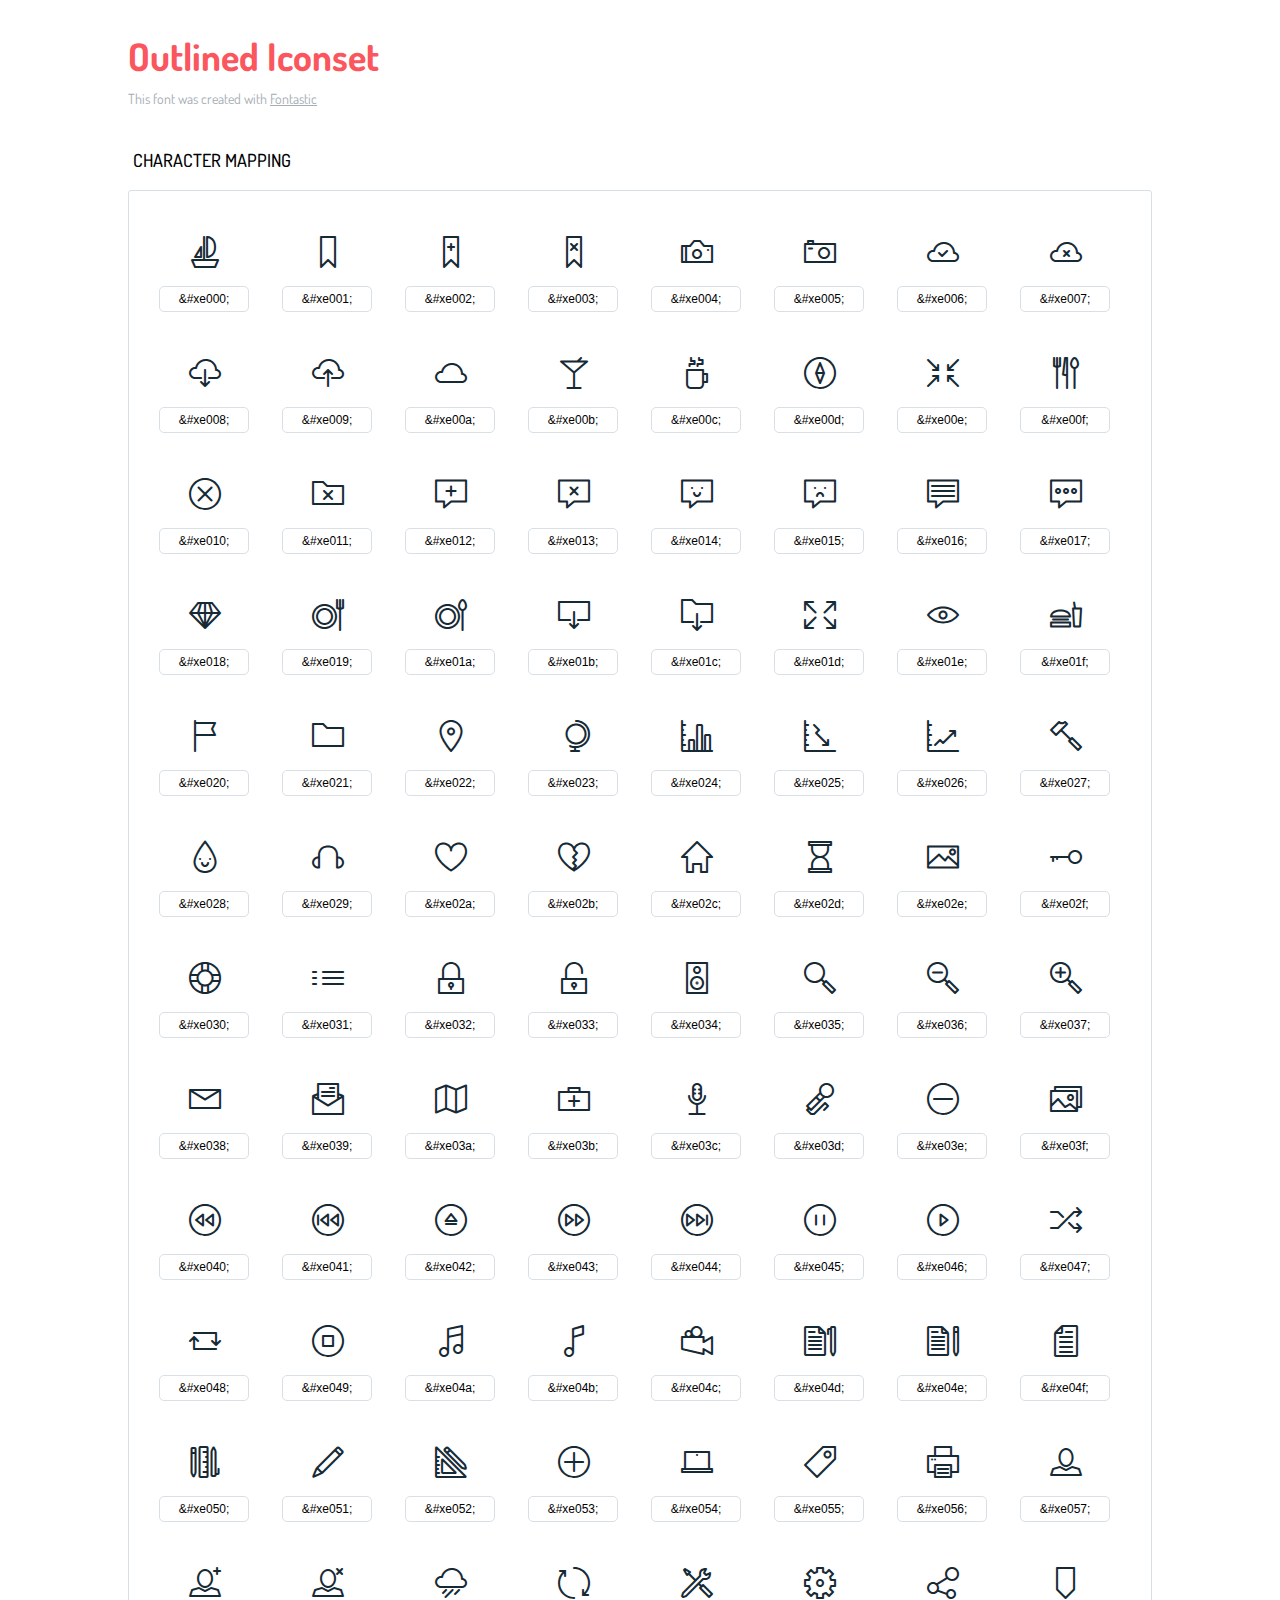
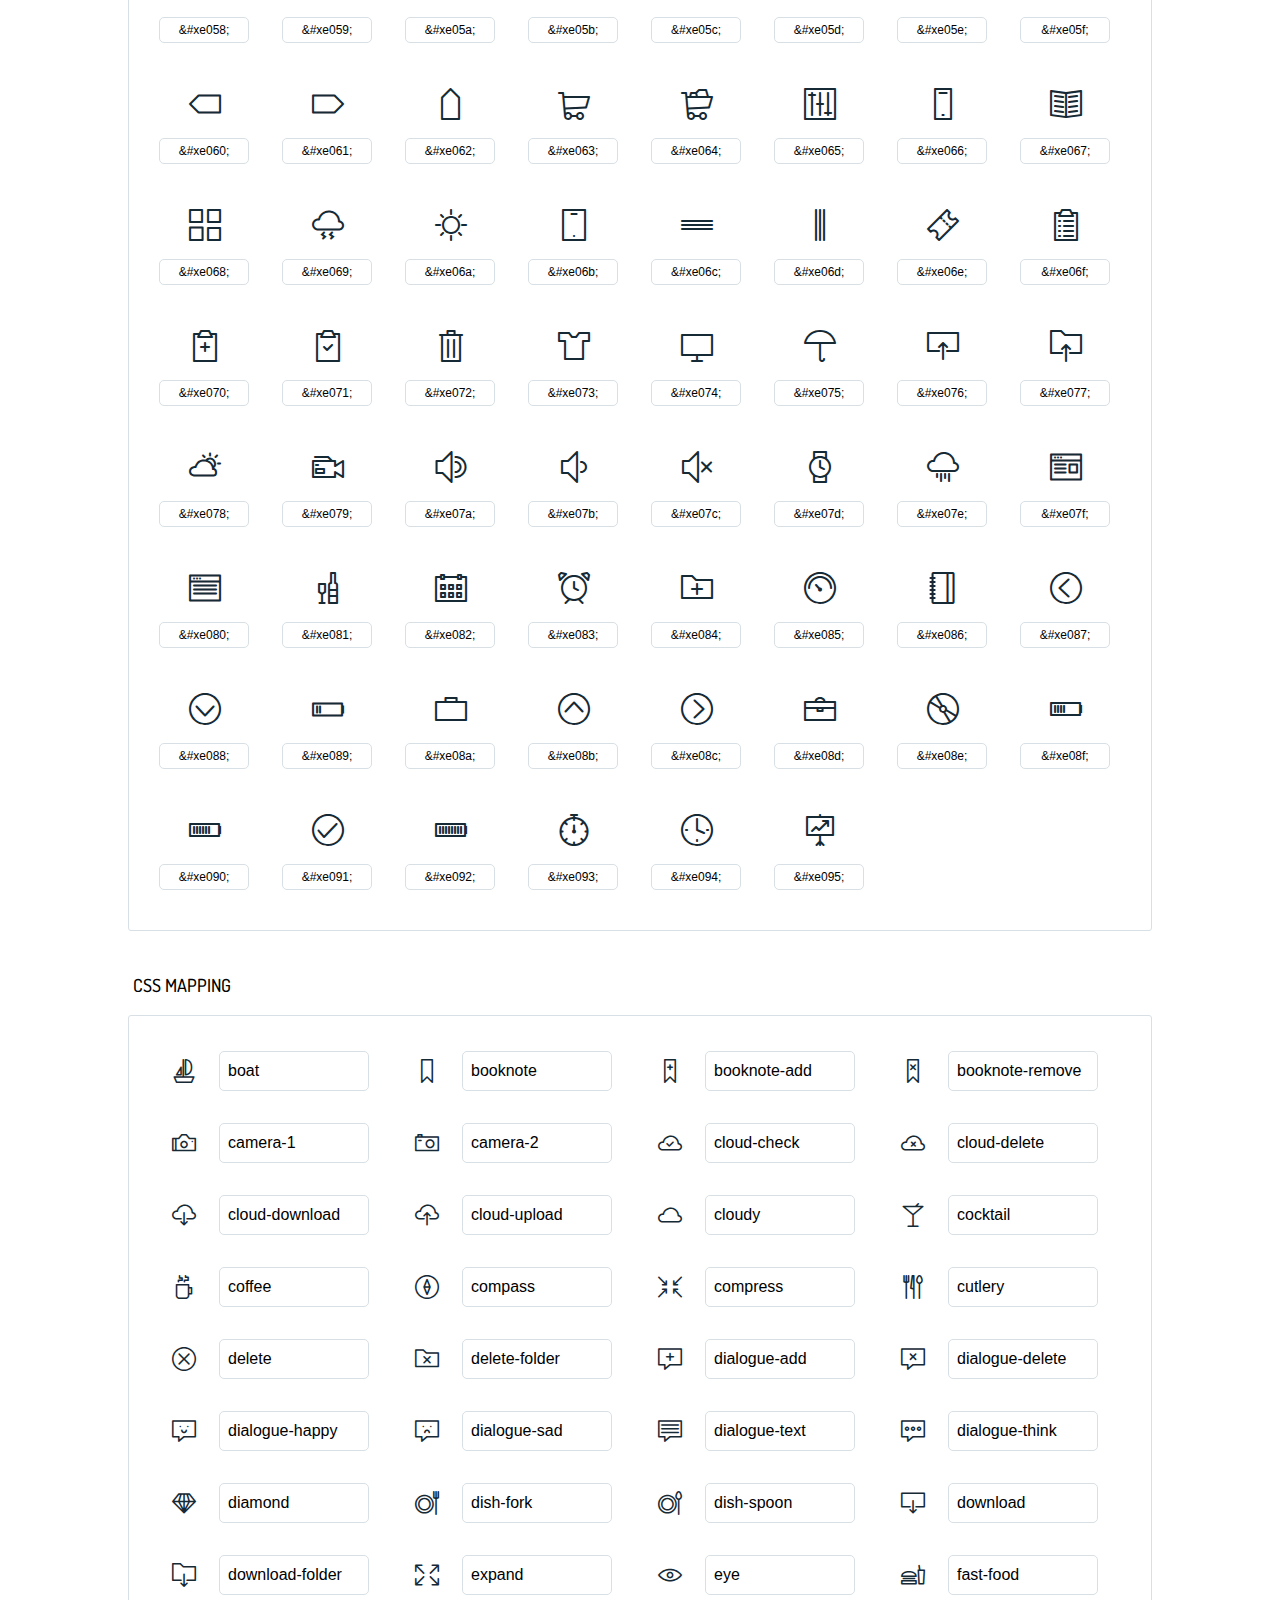
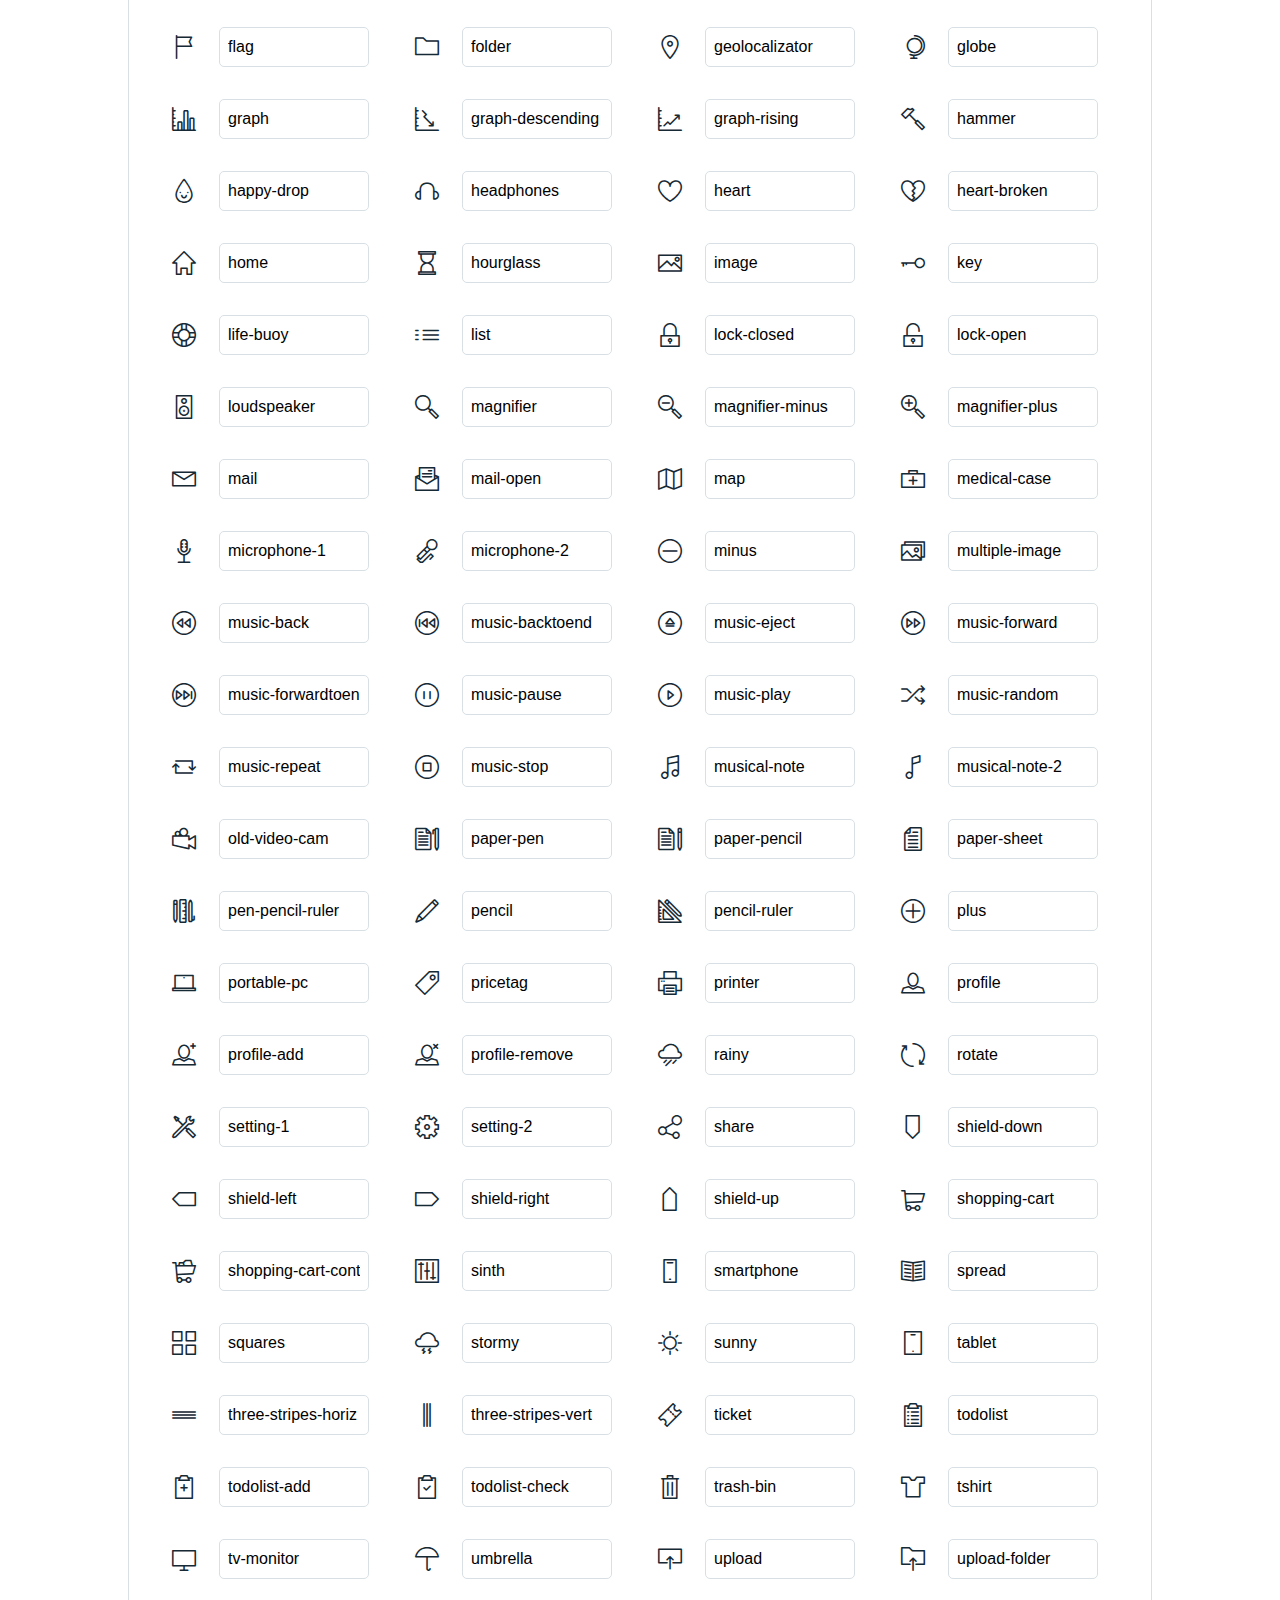
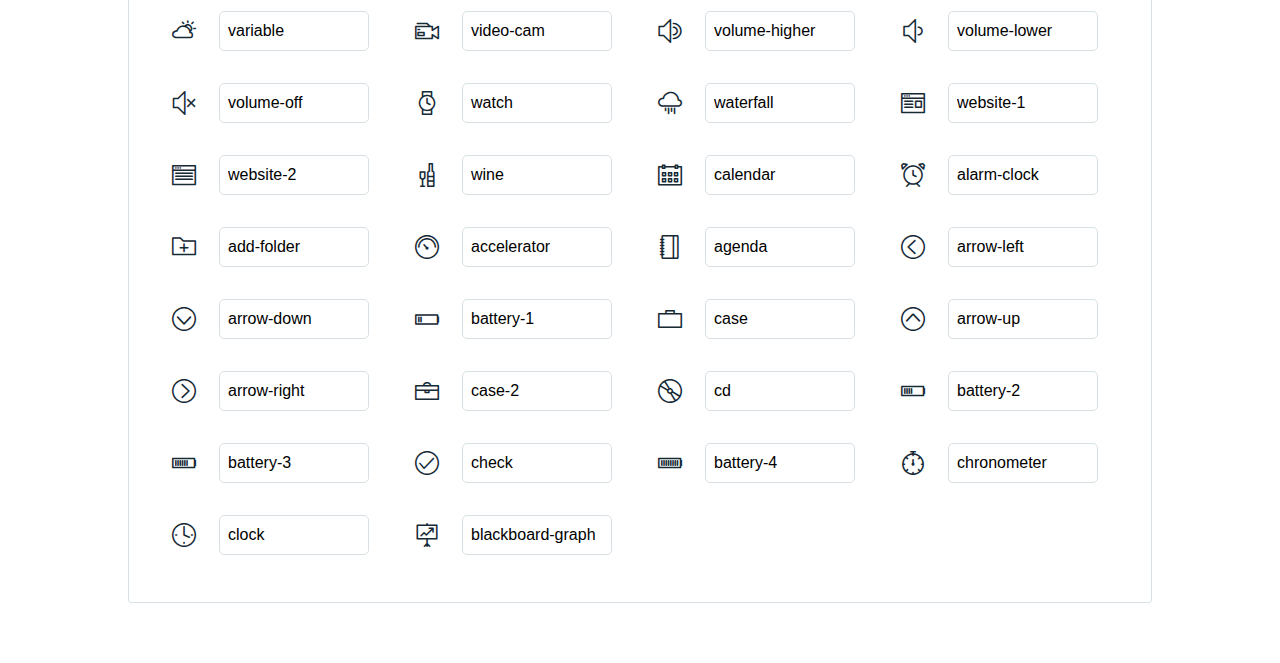
<file: fonts/outlined-icon-set/icons-reference.html>
<!DOCTYPE html>
<html lang="en">
  <head>
    <meta charset="utf-8">
    <meta http-equiv="X-UA-Compatible" content="IE=edge,chrome=1">
    <meta name="viewport" content="width=device-width,initial-scale=1">
    <title>Font Reference - Outlined Iconset </title>
    <link href="http://fonts.googleapis.com/css?family=Dosis:400,500,700" rel="stylesheet" type="text/css">
    <link rel="stylesheet" href="outlined.css">
    <style type="text/css">
      html,body,div,span,applet,object,iframe,h1,h2,h3,h4,h5,h6,p,blockquote,pre,a,abbr,acronym,address,big,cite,code,del,dfn,em,img,ins,kbd,q,s,samp,small,strike,strong,sub,sup,tt,var,dl,dt,dd,ol,ul,li,fieldset,form,label,legend,table,caption,tbody,tfoot,thead,tr,th,td{margin:0;padding:0;border:0;outline:0;font-weight:inherit;font-style:inherit;font-family:inherit;font-size:100%;vertical-align:baseline}
body{line-height:1;color:#000;background:#fff}
ol,ul{list-style:none}
table{border-collapse:separate;border-spacing:0;vertical-align:middle}
caption,th,td{text-align:left;font-weight:normal;vertical-align:middle}
a img{border:none}
*{-webkit-box-sizing:border-box;-moz-box-sizing:border-box;box-sizing:border-box}
body{font-family:'Dosis','Tahoma',sans-serif}
.container{margin:15px auto;width:80%}
h1{margin:40px 0 20px;font-weight:700;font-size:38px;line-height:32px;color:#fb565e}
h2{font-size:18px;padding:0 0 21px 5px;margin:45px 0 0 0;text-transform:uppercase;font-weight:500}
.small{font-size:14px;color:#a5adb4;}
.small a{color:#a5adb4;}
.small a:hover{color:#fb565e}
.glyphs.character-mapping{margin:0 0 20px 0;padding:20px 0 20px 30px;color:rgba(0,0,0,0.5);border:1px solid #d8e0e5;-webkit-border-radius:3px;border-radius:3px;}
.glyphs.character-mapping li{margin:0 30px 20px 0;display:inline-block;width:90px}
.glyphs.character-mapping .icon{margin:10px 0 10px 15px;padding:15px;position:relative;width:55px;height:55px;color:#162a36 !important;overflow:hidden;-webkit-border-radius:3px;border-radius:3px;font-size:32px;}
.glyphs.character-mapping .icon svg{fill:#000}
.glyphs.character-mapping input{margin:0;padding:5px 0;line-height:12px;font-size:12px;display:block;width:100%;border:1px solid #d8e0e5;-webkit-border-radius:5px;border-radius:5px;text-align:center;outline:0;}
.glyphs.character-mapping input:focus{border:1px solid #fbde4a;-webkit-box-shadow:inset 0 0 3px #fbde4a;box-shadow:inset 0 0 3px #fbde4a}
.glyphs.character-mapping input:hover{-webkit-box-shadow:inset 0 0 3px #fbde4a;box-shadow:inset 0 0 3px #fbde4a}
.glyphs.css-mapping{margin:0 0 60px 0;padding:30px 0 20px 30px;color:rgba(0,0,0,0.5);border:1px solid #d8e0e5;-webkit-border-radius:3px;border-radius:3px;}
.glyphs.css-mapping li{margin:0 30px 20px 0;padding:0;display:inline-block;overflow:hidden}
.glyphs.css-mapping .icon{margin:0;margin-right:10px;padding:13px;height:50px;width:50px;color:#162a36 !important;overflow:hidden;float:left;font-size:24px}
.glyphs.css-mapping input{margin:0;margin-top:5px;padding:8px;line-height:16px;font-size:16px;display:block;width:150px;height:40px;border:1px solid #d8e0e5;-webkit-border-radius:5px;border-radius:5px;background:#fff;outline:0;float:right;}
.glyphs.css-mapping input:focus{border:1px solid #fbde4a;-webkit-box-shadow:inset 0 0 3px #fbde4a;box-shadow:inset 0 0 3px #fbde4a}
.glyphs.css-mapping input:hover{-webkit-box-shadow:inset 0 0 3px #fbde4a;box-shadow:inset 0 0 3px #fbde4a}

      
    </style>
  </head>
  <body>
    <div class="container">
      <h1>Outlined Iconset</h1>
      <p class="small">This font was created with <a href="http://fontastic.me/">Fontastic</a></p>
      <h2>Character mapping</h2>
      <ul class="glyphs character-mapping">
        <li>
          <div data-icon="&#xe000;" class="icon"></div>
          <input type="text" readonly="readonly" value="&amp;#xe000;">
        </li>
        <li>
          <div data-icon="&#xe001;" class="icon"></div>
          <input type="text" readonly="readonly" value="&amp;#xe001;">
        </li>
        <li>
          <div data-icon="&#xe002;" class="icon"></div>
          <input type="text" readonly="readonly" value="&amp;#xe002;">
        </li>
        <li>
          <div data-icon="&#xe003;" class="icon"></div>
          <input type="text" readonly="readonly" value="&amp;#xe003;">
        </li>
        <li>
          <div data-icon="&#xe004;" class="icon"></div>
          <input type="text" readonly="readonly" value="&amp;#xe004;">
        </li>
        <li>
          <div data-icon="&#xe005;" class="icon"></div>
          <input type="text" readonly="readonly" value="&amp;#xe005;">
        </li>
        <li>
          <div data-icon="&#xe006;" class="icon"></div>
          <input type="text" readonly="readonly" value="&amp;#xe006;">
        </li>
        <li>
          <div data-icon="&#xe007;" class="icon"></div>
          <input type="text" readonly="readonly" value="&amp;#xe007;">
        </li>
        <li>
          <div data-icon="&#xe008;" class="icon"></div>
          <input type="text" readonly="readonly" value="&amp;#xe008;">
        </li>
        <li>
          <div data-icon="&#xe009;" class="icon"></div>
          <input type="text" readonly="readonly" value="&amp;#xe009;">
        </li>
        <li>
          <div data-icon="&#xe00a;" class="icon"></div>
          <input type="text" readonly="readonly" value="&amp;#xe00a;">
        </li>
        <li>
          <div data-icon="&#xe00b;" class="icon"></div>
          <input type="text" readonly="readonly" value="&amp;#xe00b;">
        </li>
        <li>
          <div data-icon="&#xe00c;" class="icon"></div>
          <input type="text" readonly="readonly" value="&amp;#xe00c;">
        </li>
        <li>
          <div data-icon="&#xe00d;" class="icon"></div>
          <input type="text" readonly="readonly" value="&amp;#xe00d;">
        </li>
        <li>
          <div data-icon="&#xe00e;" class="icon"></div>
          <input type="text" readonly="readonly" value="&amp;#xe00e;">
        </li>
        <li>
          <div data-icon="&#xe00f;" class="icon"></div>
          <input type="text" readonly="readonly" value="&amp;#xe00f;">
        </li>
        <li>
          <div data-icon="&#xe010;" class="icon"></div>
          <input type="text" readonly="readonly" value="&amp;#xe010;">
        </li>
        <li>
          <div data-icon="&#xe011;" class="icon"></div>
          <input type="text" readonly="readonly" value="&amp;#xe011;">
        </li>
        <li>
          <div data-icon="&#xe012;" class="icon"></div>
          <input type="text" readonly="readonly" value="&amp;#xe012;">
        </li>
        <li>
          <div data-icon="&#xe013;" class="icon"></div>
          <input type="text" readonly="readonly" value="&amp;#xe013;">
        </li>
        <li>
          <div data-icon="&#xe014;" class="icon"></div>
          <input type="text" readonly="readonly" value="&amp;#xe014;">
        </li>
        <li>
          <div data-icon="&#xe015;" class="icon"></div>
          <input type="text" readonly="readonly" value="&amp;#xe015;">
        </li>
        <li>
          <div data-icon="&#xe016;" class="icon"></div>
          <input type="text" readonly="readonly" value="&amp;#xe016;">
        </li>
        <li>
          <div data-icon="&#xe017;" class="icon"></div>
          <input type="text" readonly="readonly" value="&amp;#xe017;">
        </li>
        <li>
          <div data-icon="&#xe018;" class="icon"></div>
          <input type="text" readonly="readonly" value="&amp;#xe018;">
        </li>
        <li>
          <div data-icon="&#xe019;" class="icon"></div>
          <input type="text" readonly="readonly" value="&amp;#xe019;">
        </li>
        <li>
          <div data-icon="&#xe01a;" class="icon"></div>
          <input type="text" readonly="readonly" value="&amp;#xe01a;">
        </li>
        <li>
          <div data-icon="&#xe01b;" class="icon"></div>
          <input type="text" readonly="readonly" value="&amp;#xe01b;">
        </li>
        <li>
          <div data-icon="&#xe01c;" class="icon"></div>
          <input type="text" readonly="readonly" value="&amp;#xe01c;">
        </li>
        <li>
          <div data-icon="&#xe01d;" class="icon"></div>
          <input type="text" readonly="readonly" value="&amp;#xe01d;">
        </li>
        <li>
          <div data-icon="&#xe01e;" class="icon"></div>
          <input type="text" readonly="readonly" value="&amp;#xe01e;">
        </li>
        <li>
          <div data-icon="&#xe01f;" class="icon"></div>
          <input type="text" readonly="readonly" value="&amp;#xe01f;">
        </li>
        <li>
          <div data-icon="&#xe020;" class="icon"></div>
          <input type="text" readonly="readonly" value="&amp;#xe020;">
        </li>
        <li>
          <div data-icon="&#xe021;" class="icon"></div>
          <input type="text" readonly="readonly" value="&amp;#xe021;">
        </li>
        <li>
          <div data-icon="&#xe022;" class="icon"></div>
          <input type="text" readonly="readonly" value="&amp;#xe022;">
        </li>
        <li>
          <div data-icon="&#xe023;" class="icon"></div>
          <input type="text" readonly="readonly" value="&amp;#xe023;">
        </li>
        <li>
          <div data-icon="&#xe024;" class="icon"></div>
          <input type="text" readonly="readonly" value="&amp;#xe024;">
        </li>
        <li>
          <div data-icon="&#xe025;" class="icon"></div>
          <input type="text" readonly="readonly" value="&amp;#xe025;">
        </li>
        <li>
          <div data-icon="&#xe026;" class="icon"></div>
          <input type="text" readonly="readonly" value="&amp;#xe026;">
        </li>
        <li>
          <div data-icon="&#xe027;" class="icon"></div>
          <input type="text" readonly="readonly" value="&amp;#xe027;">
        </li>
        <li>
          <div data-icon="&#xe028;" class="icon"></div>
          <input type="text" readonly="readonly" value="&amp;#xe028;">
        </li>
        <li>
          <div data-icon="&#xe029;" class="icon"></div>
          <input type="text" readonly="readonly" value="&amp;#xe029;">
        </li>
        <li>
          <div data-icon="&#xe02a;" class="icon"></div>
          <input type="text" readonly="readonly" value="&amp;#xe02a;">
        </li>
        <li>
          <div data-icon="&#xe02b;" class="icon"></div>
          <input type="text" readonly="readonly" value="&amp;#xe02b;">
        </li>
        <li>
          <div data-icon="&#xe02c;" class="icon"></div>
          <input type="text" readonly="readonly" value="&amp;#xe02c;">
        </li>
        <li>
          <div data-icon="&#xe02d;" class="icon"></div>
          <input type="text" readonly="readonly" value="&amp;#xe02d;">
        </li>
        <li>
          <div data-icon="&#xe02e;" class="icon"></div>
          <input type="text" readonly="readonly" value="&amp;#xe02e;">
        </li>
        <li>
          <div data-icon="&#xe02f;" class="icon"></div>
          <input type="text" readonly="readonly" value="&amp;#xe02f;">
        </li>
        <li>
          <div data-icon="&#xe030;" class="icon"></div>
          <input type="text" readonly="readonly" value="&amp;#xe030;">
        </li>
        <li>
          <div data-icon="&#xe031;" class="icon"></div>
          <input type="text" readonly="readonly" value="&amp;#xe031;">
        </li>
        <li>
          <div data-icon="&#xe032;" class="icon"></div>
          <input type="text" readonly="readonly" value="&amp;#xe032;">
        </li>
        <li>
          <div data-icon="&#xe033;" class="icon"></div>
          <input type="text" readonly="readonly" value="&amp;#xe033;">
        </li>
        <li>
          <div data-icon="&#xe034;" class="icon"></div>
          <input type="text" readonly="readonly" value="&amp;#xe034;">
        </li>
        <li>
          <div data-icon="&#xe035;" class="icon"></div>
          <input type="text" readonly="readonly" value="&amp;#xe035;">
        </li>
        <li>
          <div data-icon="&#xe036;" class="icon"></div>
          <input type="text" readonly="readonly" value="&amp;#xe036;">
        </li>
        <li>
          <div data-icon="&#xe037;" class="icon"></div>
          <input type="text" readonly="readonly" value="&amp;#xe037;">
        </li>
        <li>
          <div data-icon="&#xe038;" class="icon"></div>
          <input type="text" readonly="readonly" value="&amp;#xe038;">
        </li>
        <li>
          <div data-icon="&#xe039;" class="icon"></div>
          <input type="text" readonly="readonly" value="&amp;#xe039;">
        </li>
        <li>
          <div data-icon="&#xe03a;" class="icon"></div>
          <input type="text" readonly="readonly" value="&amp;#xe03a;">
        </li>
        <li>
          <div data-icon="&#xe03b;" class="icon"></div>
          <input type="text" readonly="readonly" value="&amp;#xe03b;">
        </li>
        <li>
          <div data-icon="&#xe03c;" class="icon"></div>
          <input type="text" readonly="readonly" value="&amp;#xe03c;">
        </li>
        <li>
          <div data-icon="&#xe03d;" class="icon"></div>
          <input type="text" readonly="readonly" value="&amp;#xe03d;">
        </li>
        <li>
          <div data-icon="&#xe03e;" class="icon"></div>
          <input type="text" readonly="readonly" value="&amp;#xe03e;">
        </li>
        <li>
          <div data-icon="&#xe03f;" class="icon"></div>
          <input type="text" readonly="readonly" value="&amp;#xe03f;">
        </li>
        <li>
          <div data-icon="&#xe040;" class="icon"></div>
          <input type="text" readonly="readonly" value="&amp;#xe040;">
        </li>
        <li>
          <div data-icon="&#xe041;" class="icon"></div>
          <input type="text" readonly="readonly" value="&amp;#xe041;">
        </li>
        <li>
          <div data-icon="&#xe042;" class="icon"></div>
          <input type="text" readonly="readonly" value="&amp;#xe042;">
        </li>
        <li>
          <div data-icon="&#xe043;" class="icon"></div>
          <input type="text" readonly="readonly" value="&amp;#xe043;">
        </li>
        <li>
          <div data-icon="&#xe044;" class="icon"></div>
          <input type="text" readonly="readonly" value="&amp;#xe044;">
        </li>
        <li>
          <div data-icon="&#xe045;" class="icon"></div>
          <input type="text" readonly="readonly" value="&amp;#xe045;">
        </li>
        <li>
          <div data-icon="&#xe046;" class="icon"></div>
          <input type="text" readonly="readonly" value="&amp;#xe046;">
        </li>
        <li>
          <div data-icon="&#xe047;" class="icon"></div>
          <input type="text" readonly="readonly" value="&amp;#xe047;">
        </li>
        <li>
          <div data-icon="&#xe048;" class="icon"></div>
          <input type="text" readonly="readonly" value="&amp;#xe048;">
        </li>
        <li>
          <div data-icon="&#xe049;" class="icon"></div>
          <input type="text" readonly="readonly" value="&amp;#xe049;">
        </li>
        <li>
          <div data-icon="&#xe04a;" class="icon"></div>
          <input type="text" readonly="readonly" value="&amp;#xe04a;">
        </li>
        <li>
          <div data-icon="&#xe04b;" class="icon"></div>
          <input type="text" readonly="readonly" value="&amp;#xe04b;">
        </li>
        <li>
          <div data-icon="&#xe04c;" class="icon"></div>
          <input type="text" readonly="readonly" value="&amp;#xe04c;">
        </li>
        <li>
          <div data-icon="&#xe04d;" class="icon"></div>
          <input type="text" readonly="readonly" value="&amp;#xe04d;">
        </li>
        <li>
          <div data-icon="&#xe04e;" class="icon"></div>
          <input type="text" readonly="readonly" value="&amp;#xe04e;">
        </li>
        <li>
          <div data-icon="&#xe04f;" class="icon"></div>
          <input type="text" readonly="readonly" value="&amp;#xe04f;">
        </li>
        <li>
          <div data-icon="&#xe050;" class="icon"></div>
          <input type="text" readonly="readonly" value="&amp;#xe050;">
        </li>
        <li>
          <div data-icon="&#xe051;" class="icon"></div>
          <input type="text" readonly="readonly" value="&amp;#xe051;">
        </li>
        <li>
          <div data-icon="&#xe052;" class="icon"></div>
          <input type="text" readonly="readonly" value="&amp;#xe052;">
        </li>
        <li>
          <div data-icon="&#xe053;" class="icon"></div>
          <input type="text" readonly="readonly" value="&amp;#xe053;">
        </li>
        <li>
          <div data-icon="&#xe054;" class="icon"></div>
          <input type="text" readonly="readonly" value="&amp;#xe054;">
        </li>
        <li>
          <div data-icon="&#xe055;" class="icon"></div>
          <input type="text" readonly="readonly" value="&amp;#xe055;">
        </li>
        <li>
          <div data-icon="&#xe056;" class="icon"></div>
          <input type="text" readonly="readonly" value="&amp;#xe056;">
        </li>
        <li>
          <div data-icon="&#xe057;" class="icon"></div>
          <input type="text" readonly="readonly" value="&amp;#xe057;">
        </li>
        <li>
          <div data-icon="&#xe058;" class="icon"></div>
          <input type="text" readonly="readonly" value="&amp;#xe058;">
        </li>
        <li>
          <div data-icon="&#xe059;" class="icon"></div>
          <input type="text" readonly="readonly" value="&amp;#xe059;">
        </li>
        <li>
          <div data-icon="&#xe05a;" class="icon"></div>
          <input type="text" readonly="readonly" value="&amp;#xe05a;">
        </li>
        <li>
          <div data-icon="&#xe05b;" class="icon"></div>
          <input type="text" readonly="readonly" value="&amp;#xe05b;">
        </li>
        <li>
          <div data-icon="&#xe05c;" class="icon"></div>
          <input type="text" readonly="readonly" value="&amp;#xe05c;">
        </li>
        <li>
          <div data-icon="&#xe05d;" class="icon"></div>
          <input type="text" readonly="readonly" value="&amp;#xe05d;">
        </li>
        <li>
          <div data-icon="&#xe05e;" class="icon"></div>
          <input type="text" readonly="readonly" value="&amp;#xe05e;">
        </li>
        <li>
          <div data-icon="&#xe05f;" class="icon"></div>
          <input type="text" readonly="readonly" value="&amp;#xe05f;">
        </li>
        <li>
          <div data-icon="&#xe060;" class="icon"></div>
          <input type="text" readonly="readonly" value="&amp;#xe060;">
        </li>
        <li>
          <div data-icon="&#xe061;" class="icon"></div>
          <input type="text" readonly="readonly" value="&amp;#xe061;">
        </li>
        <li>
          <div data-icon="&#xe062;" class="icon"></div>
          <input type="text" readonly="readonly" value="&amp;#xe062;">
        </li>
        <li>
          <div data-icon="&#xe063;" class="icon"></div>
          <input type="text" readonly="readonly" value="&amp;#xe063;">
        </li>
        <li>
          <div data-icon="&#xe064;" class="icon"></div>
          <input type="text" readonly="readonly" value="&amp;#xe064;">
        </li>
        <li>
          <div data-icon="&#xe065;" class="icon"></div>
          <input type="text" readonly="readonly" value="&amp;#xe065;">
        </li>
        <li>
          <div data-icon="&#xe066;" class="icon"></div>
          <input type="text" readonly="readonly" value="&amp;#xe066;">
        </li>
        <li>
          <div data-icon="&#xe067;" class="icon"></div>
          <input type="text" readonly="readonly" value="&amp;#xe067;">
        </li>
        <li>
          <div data-icon="&#xe068;" class="icon"></div>
          <input type="text" readonly="readonly" value="&amp;#xe068;">
        </li>
        <li>
          <div data-icon="&#xe069;" class="icon"></div>
          <input type="text" readonly="readonly" value="&amp;#xe069;">
        </li>
        <li>
          <div data-icon="&#xe06a;" class="icon"></div>
          <input type="text" readonly="readonly" value="&amp;#xe06a;">
        </li>
        <li>
          <div data-icon="&#xe06b;" class="icon"></div>
          <input type="text" readonly="readonly" value="&amp;#xe06b;">
        </li>
        <li>
          <div data-icon="&#xe06c;" class="icon"></div>
          <input type="text" readonly="readonly" value="&amp;#xe06c;">
        </li>
        <li>
          <div data-icon="&#xe06d;" class="icon"></div>
          <input type="text" readonly="readonly" value="&amp;#xe06d;">
        </li>
        <li>
          <div data-icon="&#xe06e;" class="icon"></div>
          <input type="text" readonly="readonly" value="&amp;#xe06e;">
        </li>
        <li>
          <div data-icon="&#xe06f;" class="icon"></div>
          <input type="text" readonly="readonly" value="&amp;#xe06f;">
        </li>
        <li>
          <div data-icon="&#xe070;" class="icon"></div>
          <input type="text" readonly="readonly" value="&amp;#xe070;">
        </li>
        <li>
          <div data-icon="&#xe071;" class="icon"></div>
          <input type="text" readonly="readonly" value="&amp;#xe071;">
        </li>
        <li>
          <div data-icon="&#xe072;" class="icon"></div>
          <input type="text" readonly="readonly" value="&amp;#xe072;">
        </li>
        <li>
          <div data-icon="&#xe073;" class="icon"></div>
          <input type="text" readonly="readonly" value="&amp;#xe073;">
        </li>
        <li>
          <div data-icon="&#xe074;" class="icon"></div>
          <input type="text" readonly="readonly" value="&amp;#xe074;">
        </li>
        <li>
          <div data-icon="&#xe075;" class="icon"></div>
          <input type="text" readonly="readonly" value="&amp;#xe075;">
        </li>
        <li>
          <div data-icon="&#xe076;" class="icon"></div>
          <input type="text" readonly="readonly" value="&amp;#xe076;">
        </li>
        <li>
          <div data-icon="&#xe077;" class="icon"></div>
          <input type="text" readonly="readonly" value="&amp;#xe077;">
        </li>
        <li>
          <div data-icon="&#xe078;" class="icon"></div>
          <input type="text" readonly="readonly" value="&amp;#xe078;">
        </li>
        <li>
          <div data-icon="&#xe079;" class="icon"></div>
          <input type="text" readonly="readonly" value="&amp;#xe079;">
        </li>
        <li>
          <div data-icon="&#xe07a;" class="icon"></div>
          <input type="text" readonly="readonly" value="&amp;#xe07a;">
        </li>
        <li>
          <div data-icon="&#xe07b;" class="icon"></div>
          <input type="text" readonly="readonly" value="&amp;#xe07b;">
        </li>
        <li>
          <div data-icon="&#xe07c;" class="icon"></div>
          <input type="text" readonly="readonly" value="&amp;#xe07c;">
        </li>
        <li>
          <div data-icon="&#xe07d;" class="icon"></div>
          <input type="text" readonly="readonly" value="&amp;#xe07d;">
        </li>
        <li>
          <div data-icon="&#xe07e;" class="icon"></div>
          <input type="text" readonly="readonly" value="&amp;#xe07e;">
        </li>
        <li>
          <div data-icon="&#xe07f;" class="icon"></div>
          <input type="text" readonly="readonly" value="&amp;#xe07f;">
        </li>
        <li>
          <div data-icon="&#xe080;" class="icon"></div>
          <input type="text" readonly="readonly" value="&amp;#xe080;">
        </li>
        <li>
          <div data-icon="&#xe081;" class="icon"></div>
          <input type="text" readonly="readonly" value="&amp;#xe081;">
        </li>
        <li>
          <div data-icon="&#xe082;" class="icon"></div>
          <input type="text" readonly="readonly" value="&amp;#xe082;">
        </li>
        <li>
          <div data-icon="&#xe083;" class="icon"></div>
          <input type="text" readonly="readonly" value="&amp;#xe083;">
        </li>
        <li>
          <div data-icon="&#xe084;" class="icon"></div>
          <input type="text" readonly="readonly" value="&amp;#xe084;">
        </li>
        <li>
          <div data-icon="&#xe085;" class="icon"></div>
          <input type="text" readonly="readonly" value="&amp;#xe085;">
        </li>
        <li>
          <div data-icon="&#xe086;" class="icon"></div>
          <input type="text" readonly="readonly" value="&amp;#xe086;">
        </li>
        <li>
          <div data-icon="&#xe087;" class="icon"></div>
          <input type="text" readonly="readonly" value="&amp;#xe087;">
        </li>
        <li>
          <div data-icon="&#xe088;" class="icon"></div>
          <input type="text" readonly="readonly" value="&amp;#xe088;">
        </li>
        <li>
          <div data-icon="&#xe089;" class="icon"></div>
          <input type="text" readonly="readonly" value="&amp;#xe089;">
        </li>
        <li>
          <div data-icon="&#xe08a;" class="icon"></div>
          <input type="text" readonly="readonly" value="&amp;#xe08a;">
        </li>
        <li>
          <div data-icon="&#xe08b;" class="icon"></div>
          <input type="text" readonly="readonly" value="&amp;#xe08b;">
        </li>
        <li>
          <div data-icon="&#xe08c;" class="icon"></div>
          <input type="text" readonly="readonly" value="&amp;#xe08c;">
        </li>
        <li>
          <div data-icon="&#xe08d;" class="icon"></div>
          <input type="text" readonly="readonly" value="&amp;#xe08d;">
        </li>
        <li>
          <div data-icon="&#xe08e;" class="icon"></div>
          <input type="text" readonly="readonly" value="&amp;#xe08e;">
        </li>
        <li>
          <div data-icon="&#xe08f;" class="icon"></div>
          <input type="text" readonly="readonly" value="&amp;#xe08f;">
        </li>
        <li>
          <div data-icon="&#xe090;" class="icon"></div>
          <input type="text" readonly="readonly" value="&amp;#xe090;">
        </li>
        <li>
          <div data-icon="&#xe091;" class="icon"></div>
          <input type="text" readonly="readonly" value="&amp;#xe091;">
        </li>
        <li>
          <div data-icon="&#xe092;" class="icon"></div>
          <input type="text" readonly="readonly" value="&amp;#xe092;">
        </li>
        <li>
          <div data-icon="&#xe093;" class="icon"></div>
          <input type="text" readonly="readonly" value="&amp;#xe093;">
        </li>
        <li>
          <div data-icon="&#xe094;" class="icon"></div>
          <input type="text" readonly="readonly" value="&amp;#xe094;">
        </li>
        <li>
          <div data-icon="&#xe095;" class="icon"></div>
          <input type="text" readonly="readonly" value="&amp;#xe095;">
        </li>
      </ul>
      <h2>CSS mapping</h2>
      <ul class="glyphs css-mapping">
        <li>
          <div class="icon icon-boat"></div>
          <input type="text" readonly="readonly" value="boat">
        </li>
        <li>
          <div class="icon icon-booknote"></div>
          <input type="text" readonly="readonly" value="booknote">
        </li>
        <li>
          <div class="icon icon-booknote-add"></div>
          <input type="text" readonly="readonly" value="booknote-add">
        </li>
        <li>
          <div class="icon icon-booknote-remove"></div>
          <input type="text" readonly="readonly" value="booknote-remove">
        </li>
        <li>
          <div class="icon icon-camera-1"></div>
          <input type="text" readonly="readonly" value="camera-1">
        </li>
        <li>
          <div class="icon icon-camera-2"></div>
          <input type="text" readonly="readonly" value="camera-2">
        </li>
        <li>
          <div class="icon icon-cloud-check"></div>
          <input type="text" readonly="readonly" value="cloud-check">
        </li>
        <li>
          <div class="icon icon-cloud-delete"></div>
          <input type="text" readonly="readonly" value="cloud-delete">
        </li>
        <li>
          <div class="icon icon-cloud-download"></div>
          <input type="text" readonly="readonly" value="cloud-download">
        </li>
        <li>
          <div class="icon icon-cloud-upload"></div>
          <input type="text" readonly="readonly" value="cloud-upload">
        </li>
        <li>
          <div class="icon icon-cloudy"></div>
          <input type="text" readonly="readonly" value="cloudy">
        </li>
        <li>
          <div class="icon icon-cocktail"></div>
          <input type="text" readonly="readonly" value="cocktail">
        </li>
        <li>
          <div class="icon icon-coffee"></div>
          <input type="text" readonly="readonly" value="coffee">
        </li>
        <li>
          <div class="icon icon-compass"></div>
          <input type="text" readonly="readonly" value="compass">
        </li>
        <li>
          <div class="icon icon-compress"></div>
          <input type="text" readonly="readonly" value="compress">
        </li>
        <li>
          <div class="icon icon-cutlery"></div>
          <input type="text" readonly="readonly" value="cutlery">
        </li>
        <li>
          <div class="icon icon-delete"></div>
          <input type="text" readonly="readonly" value="delete">
        </li>
        <li>
          <div class="icon icon-delete-folder"></div>
          <input type="text" readonly="readonly" value="delete-folder">
        </li>
        <li>
          <div class="icon icon-dialogue-add"></div>
          <input type="text" readonly="readonly" value="dialogue-add">
        </li>
        <li>
          <div class="icon icon-dialogue-delete"></div>
          <input type="text" readonly="readonly" value="dialogue-delete">
        </li>
        <li>
          <div class="icon icon-dialogue-happy"></div>
          <input type="text" readonly="readonly" value="dialogue-happy">
        </li>
        <li>
          <div class="icon icon-dialogue-sad"></div>
          <input type="text" readonly="readonly" value="dialogue-sad">
        </li>
        <li>
          <div class="icon icon-dialogue-text"></div>
          <input type="text" readonly="readonly" value="dialogue-text">
        </li>
        <li>
          <div class="icon icon-dialogue-think"></div>
          <input type="text" readonly="readonly" value="dialogue-think">
        </li>
        <li>
          <div class="icon icon-diamond"></div>
          <input type="text" readonly="readonly" value="diamond">
        </li>
        <li>
          <div class="icon icon-dish-fork"></div>
          <input type="text" readonly="readonly" value="dish-fork">
        </li>
        <li>
          <div class="icon icon-dish-spoon"></div>
          <input type="text" readonly="readonly" value="dish-spoon">
        </li>
        <li>
          <div class="icon icon-download"></div>
          <input type="text" readonly="readonly" value="download">
        </li>
        <li>
          <div class="icon icon-download-folder"></div>
          <input type="text" readonly="readonly" value="download-folder">
        </li>
        <li>
          <div class="icon icon-expand"></div>
          <input type="text" readonly="readonly" value="expand">
        </li>
        <li>
          <div class="icon icon-eye"></div>
          <input type="text" readonly="readonly" value="eye">
        </li>
        <li>
          <div class="icon icon-fast-food"></div>
          <input type="text" readonly="readonly" value="fast-food">
        </li>
        <li>
          <div class="icon icon-flag"></div>
          <input type="text" readonly="readonly" value="flag">
        </li>
        <li>
          <div class="icon icon-folder"></div>
          <input type="text" readonly="readonly" value="folder">
        </li>
        <li>
          <div class="icon icon-geolocalizator"></div>
          <input type="text" readonly="readonly" value="geolocalizator">
        </li>
        <li>
          <div class="icon icon-globe"></div>
          <input type="text" readonly="readonly" value="globe">
        </li>
        <li>
          <div class="icon icon-graph"></div>
          <input type="text" readonly="readonly" value="graph">
        </li>
        <li>
          <div class="icon icon-graph-descending"></div>
          <input type="text" readonly="readonly" value="graph-descending">
        </li>
        <li>
          <div class="icon icon-graph-rising"></div>
          <input type="text" readonly="readonly" value="graph-rising">
        </li>
        <li>
          <div class="icon icon-hammer"></div>
          <input type="text" readonly="readonly" value="hammer">
        </li>
        <li>
          <div class="icon icon-happy-drop"></div>
          <input type="text" readonly="readonly" value="happy-drop">
        </li>
        <li>
          <div class="icon icon-headphones"></div>
          <input type="text" readonly="readonly" value="headphones">
        </li>
        <li>
          <div class="icon icon-heart"></div>
          <input type="text" readonly="readonly" value="heart">
        </li>
        <li>
          <div class="icon icon-heart-broken"></div>
          <input type="text" readonly="readonly" value="heart-broken">
        </li>
        <li>
          <div class="icon icon-home"></div>
          <input type="text" readonly="readonly" value="home">
        </li>
        <li>
          <div class="icon icon-hourglass"></div>
          <input type="text" readonly="readonly" value="hourglass">
        </li>
        <li>
          <div class="icon icon-image"></div>
          <input type="text" readonly="readonly" value="image">
        </li>
        <li>
          <div class="icon icon-key"></div>
          <input type="text" readonly="readonly" value="key">
        </li>
        <li>
          <div class="icon icon-life-buoy"></div>
          <input type="text" readonly="readonly" value="life-buoy">
        </li>
        <li>
          <div class="icon icon-list"></div>
          <input type="text" readonly="readonly" value="list">
        </li>
        <li>
          <div class="icon icon-lock-closed"></div>
          <input type="text" readonly="readonly" value="lock-closed">
        </li>
        <li>
          <div class="icon icon-lock-open"></div>
          <input type="text" readonly="readonly" value="lock-open">
        </li>
        <li>
          <div class="icon icon-loudspeaker"></div>
          <input type="text" readonly="readonly" value="loudspeaker">
        </li>
        <li>
          <div class="icon icon-magnifier"></div>
          <input type="text" readonly="readonly" value="magnifier">
        </li>
        <li>
          <div class="icon icon-magnifier-minus"></div>
          <input type="text" readonly="readonly" value="magnifier-minus">
        </li>
        <li>
          <div class="icon icon-magnifier-plus"></div>
          <input type="text" readonly="readonly" value="magnifier-plus">
        </li>
        <li>
          <div class="icon icon-mail"></div>
          <input type="text" readonly="readonly" value="mail">
        </li>
        <li>
          <div class="icon icon-mail-open"></div>
          <input type="text" readonly="readonly" value="mail-open">
        </li>
        <li>
          <div class="icon icon-map"></div>
          <input type="text" readonly="readonly" value="map">
        </li>
        <li>
          <div class="icon icon-medical-case"></div>
          <input type="text" readonly="readonly" value="medical-case">
        </li>
        <li>
          <div class="icon icon-microphone-1"></div>
          <input type="text" readonly="readonly" value="microphone-1">
        </li>
        <li>
          <div class="icon icon-microphone-2"></div>
          <input type="text" readonly="readonly" value="microphone-2">
        </li>
        <li>
          <div class="icon icon-minus"></div>
          <input type="text" readonly="readonly" value="minus">
        </li>
        <li>
          <div class="icon icon-multiple-image"></div>
          <input type="text" readonly="readonly" value="multiple-image">
        </li>
        <li>
          <div class="icon icon-music-back"></div>
          <input type="text" readonly="readonly" value="music-back">
        </li>
        <li>
          <div class="icon icon-music-backtoend"></div>
          <input type="text" readonly="readonly" value="music-backtoend">
        </li>
        <li>
          <div class="icon icon-music-eject"></div>
          <input type="text" readonly="readonly" value="music-eject">
        </li>
        <li>
          <div class="icon icon-music-forward"></div>
          <input type="text" readonly="readonly" value="music-forward">
        </li>
        <li>
          <div class="icon icon-music-forwardtoend"></div>
          <input type="text" readonly="readonly" value="music-forwardtoend">
        </li>
        <li>
          <div class="icon icon-music-pause"></div>
          <input type="text" readonly="readonly" value="music-pause">
        </li>
        <li>
          <div class="icon icon-music-play"></div>
          <input type="text" readonly="readonly" value="music-play">
        </li>
        <li>
          <div class="icon icon-music-random"></div>
          <input type="text" readonly="readonly" value="music-random">
        </li>
        <li>
          <div class="icon icon-music-repeat"></div>
          <input type="text" readonly="readonly" value="music-repeat">
        </li>
        <li>
          <div class="icon icon-music-stop"></div>
          <input type="text" readonly="readonly" value="music-stop">
        </li>
        <li>
          <div class="icon icon-musical-note"></div>
          <input type="text" readonly="readonly" value="musical-note">
        </li>
        <li>
          <div class="icon icon-musical-note-2"></div>
          <input type="text" readonly="readonly" value="musical-note-2">
        </li>
        <li>
          <div class="icon icon-old-video-cam"></div>
          <input type="text" readonly="readonly" value="old-video-cam">
        </li>
        <li>
          <div class="icon icon-paper-pen"></div>
          <input type="text" readonly="readonly" value="paper-pen">
        </li>
        <li>
          <div class="icon icon-paper-pencil"></div>
          <input type="text" readonly="readonly" value="paper-pencil">
        </li>
        <li>
          <div class="icon icon-paper-sheet"></div>
          <input type="text" readonly="readonly" value="paper-sheet">
        </li>
        <li>
          <div class="icon icon-pen-pencil-ruler"></div>
          <input type="text" readonly="readonly" value="pen-pencil-ruler">
        </li>
        <li>
          <div class="icon icon-pencil"></div>
          <input type="text" readonly="readonly" value="pencil">
        </li>
        <li>
          <div class="icon icon-pencil-ruler"></div>
          <input type="text" readonly="readonly" value="pencil-ruler">
        </li>
        <li>
          <div class="icon icon-plus"></div>
          <input type="text" readonly="readonly" value="plus">
        </li>
        <li>
          <div class="icon icon-portable-pc"></div>
          <input type="text" readonly="readonly" value="portable-pc">
        </li>
        <li>
          <div class="icon icon-pricetag"></div>
          <input type="text" readonly="readonly" value="pricetag">
        </li>
        <li>
          <div class="icon icon-printer"></div>
          <input type="text" readonly="readonly" value="printer">
        </li>
        <li>
          <div class="icon icon-profile"></div>
          <input type="text" readonly="readonly" value="profile">
        </li>
        <li>
          <div class="icon icon-profile-add"></div>
          <input type="text" readonly="readonly" value="profile-add">
        </li>
        <li>
          <div class="icon icon-profile-remove"></div>
          <input type="text" readonly="readonly" value="profile-remove">
        </li>
        <li>
          <div class="icon icon-rainy"></div>
          <input type="text" readonly="readonly" value="rainy">
        </li>
        <li>
          <div class="icon icon-rotate"></div>
          <input type="text" readonly="readonly" value="rotate">
        </li>
        <li>
          <div class="icon icon-setting-1"></div>
          <input type="text" readonly="readonly" value="setting-1">
        </li>
        <li>
          <div class="icon icon-setting-2"></div>
          <input type="text" readonly="readonly" value="setting-2">
        </li>
        <li>
          <div class="icon icon-share"></div>
          <input type="text" readonly="readonly" value="share">
        </li>
        <li>
          <div class="icon icon-shield-down"></div>
          <input type="text" readonly="readonly" value="shield-down">
        </li>
        <li>
          <div class="icon icon-shield-left"></div>
          <input type="text" readonly="readonly" value="shield-left">
        </li>
        <li>
          <div class="icon icon-shield-right"></div>
          <input type="text" readonly="readonly" value="shield-right">
        </li>
        <li>
          <div class="icon icon-shield-up"></div>
          <input type="text" readonly="readonly" value="shield-up">
        </li>
        <li>
          <div class="icon icon-shopping-cart"></div>
          <input type="text" readonly="readonly" value="shopping-cart">
        </li>
        <li>
          <div class="icon icon-shopping-cart-content"></div>
          <input type="text" readonly="readonly" value="shopping-cart-content">
        </li>
        <li>
          <div class="icon icon-sinth"></div>
          <input type="text" readonly="readonly" value="sinth">
        </li>
        <li>
          <div class="icon icon-smartphone"></div>
          <input type="text" readonly="readonly" value="smartphone">
        </li>
        <li>
          <div class="icon icon-spread"></div>
          <input type="text" readonly="readonly" value="spread">
        </li>
        <li>
          <div class="icon icon-squares"></div>
          <input type="text" readonly="readonly" value="squares">
        </li>
        <li>
          <div class="icon icon-stormy"></div>
          <input type="text" readonly="readonly" value="stormy">
        </li>
        <li>
          <div class="icon icon-sunny"></div>
          <input type="text" readonly="readonly" value="sunny">
        </li>
        <li>
          <div class="icon icon-tablet"></div>
          <input type="text" readonly="readonly" value="tablet">
        </li>
        <li>
          <div class="icon icon-three-stripes-horiz"></div>
          <input type="text" readonly="readonly" value="three-stripes-horiz">
        </li>
        <li>
          <div class="icon icon-three-stripes-vert"></div>
          <input type="text" readonly="readonly" value="three-stripes-vert">
        </li>
        <li>
          <div class="icon icon-ticket"></div>
          <input type="text" readonly="readonly" value="ticket">
        </li>
        <li>
          <div class="icon icon-todolist"></div>
          <input type="text" readonly="readonly" value="todolist">
        </li>
        <li>
          <div class="icon icon-todolist-add"></div>
          <input type="text" readonly="readonly" value="todolist-add">
        </li>
        <li>
          <div class="icon icon-todolist-check"></div>
          <input type="text" readonly="readonly" value="todolist-check">
        </li>
        <li>
          <div class="icon icon-trash-bin"></div>
          <input type="text" readonly="readonly" value="trash-bin">
        </li>
        <li>
          <div class="icon icon-tshirt"></div>
          <input type="text" readonly="readonly" value="tshirt">
        </li>
        <li>
          <div class="icon icon-tv-monitor"></div>
          <input type="text" readonly="readonly" value="tv-monitor">
        </li>
        <li>
          <div class="icon icon-umbrella"></div>
          <input type="text" readonly="readonly" value="umbrella">
        </li>
        <li>
          <div class="icon icon-upload"></div>
          <input type="text" readonly="readonly" value="upload">
        </li>
        <li>
          <div class="icon icon-upload-folder"></div>
          <input type="text" readonly="readonly" value="upload-folder">
        </li>
        <li>
          <div class="icon icon-variable"></div>
          <input type="text" readonly="readonly" value="variable">
        </li>
        <li>
          <div class="icon icon-video-cam"></div>
          <input type="text" readonly="readonly" value="video-cam">
        </li>
        <li>
          <div class="icon icon-volume-higher"></div>
          <input type="text" readonly="readonly" value="volume-higher">
        </li>
        <li>
          <div class="icon icon-volume-lower"></div>
          <input type="text" readonly="readonly" value="volume-lower">
        </li>
        <li>
          <div class="icon icon-volume-off"></div>
          <input type="text" readonly="readonly" value="volume-off">
        </li>
        <li>
          <div class="icon icon-watch"></div>
          <input type="text" readonly="readonly" value="watch">
        </li>
        <li>
          <div class="icon icon-waterfall"></div>
          <input type="text" readonly="readonly" value="waterfall">
        </li>
        <li>
          <div class="icon icon-website-1"></div>
          <input type="text" readonly="readonly" value="website-1">
        </li>
        <li>
          <div class="icon icon-website-2"></div>
          <input type="text" readonly="readonly" value="website-2">
        </li>
        <li>
          <div class="icon icon-wine"></div>
          <input type="text" readonly="readonly" value="wine">
        </li>
        <li>
          <div class="icon icon-calendar"></div>
          <input type="text" readonly="readonly" value="calendar">
        </li>
        <li>
          <div class="icon icon-alarm-clock"></div>
          <input type="text" readonly="readonly" value="alarm-clock">
        </li>
        <li>
          <div class="icon icon-add-folder"></div>
          <input type="text" readonly="readonly" value="add-folder">
        </li>
        <li>
          <div class="icon icon-accelerator"></div>
          <input type="text" readonly="readonly" value="accelerator">
        </li>
        <li>
          <div class="icon icon-agenda"></div>
          <input type="text" readonly="readonly" value="agenda">
        </li>
        <li>
          <div class="icon icon-arrow-left"></div>
          <input type="text" readonly="readonly" value="arrow-left">
        </li>
        <li>
          <div class="icon icon-arrow-down"></div>
          <input type="text" readonly="readonly" value="arrow-down">
        </li>
        <li>
          <div class="icon icon-battery-1"></div>
          <input type="text" readonly="readonly" value="battery-1">
        </li>
        <li>
          <div class="icon icon-case"></div>
          <input type="text" readonly="readonly" value="case">
        </li>
        <li>
          <div class="icon icon-arrow-up"></div>
          <input type="text" readonly="readonly" value="arrow-up">
        </li>
        <li>
          <div class="icon icon-arrow-right"></div>
          <input type="text" readonly="readonly" value="arrow-right">
        </li>
        <li>
          <div class="icon icon-case-2"></div>
          <input type="text" readonly="readonly" value="case-2">
        </li>
        <li>
          <div class="icon icon-cd"></div>
          <input type="text" readonly="readonly" value="cd">
        </li>
        <li>
          <div class="icon icon-battery-2"></div>
          <input type="text" readonly="readonly" value="battery-2">
        </li>
        <li>
          <div class="icon icon-battery-3"></div>
          <input type="text" readonly="readonly" value="battery-3">
        </li>
        <li>
          <div class="icon icon-check"></div>
          <input type="text" readonly="readonly" value="check">
        </li>
        <li>
          <div class="icon icon-battery-4"></div>
          <input type="text" readonly="readonly" value="battery-4">
        </li>
        <li>
          <div class="icon icon-chronometer"></div>
          <input type="text" readonly="readonly" value="chronometer">
        </li>
        <li>
          <div class="icon icon-clock"></div>
          <input type="text" readonly="readonly" value="clock">
        </li>
        <li>
          <div class="icon icon-blackboard-graph"></div>
          <input type="text" readonly="readonly" value="blackboard-graph">
        </li>
      </ul>
    </div><script type="text/javascript">
(function() {
  var glyphs, _i, _len, _ref;

  _ref = document.getElementsByClassName('glyphs');
  for (_i = 0, _len = _ref.length; _i < _len; _i++) {
    glyphs = _ref[_i];
    glyphs.addEventListener('click', function(event) {
      if (event.target.tagName === 'INPUT') {
        return event.target.select();
      }
    });
  }

}).call(this);
</script>
  </body>
</html>
</file>
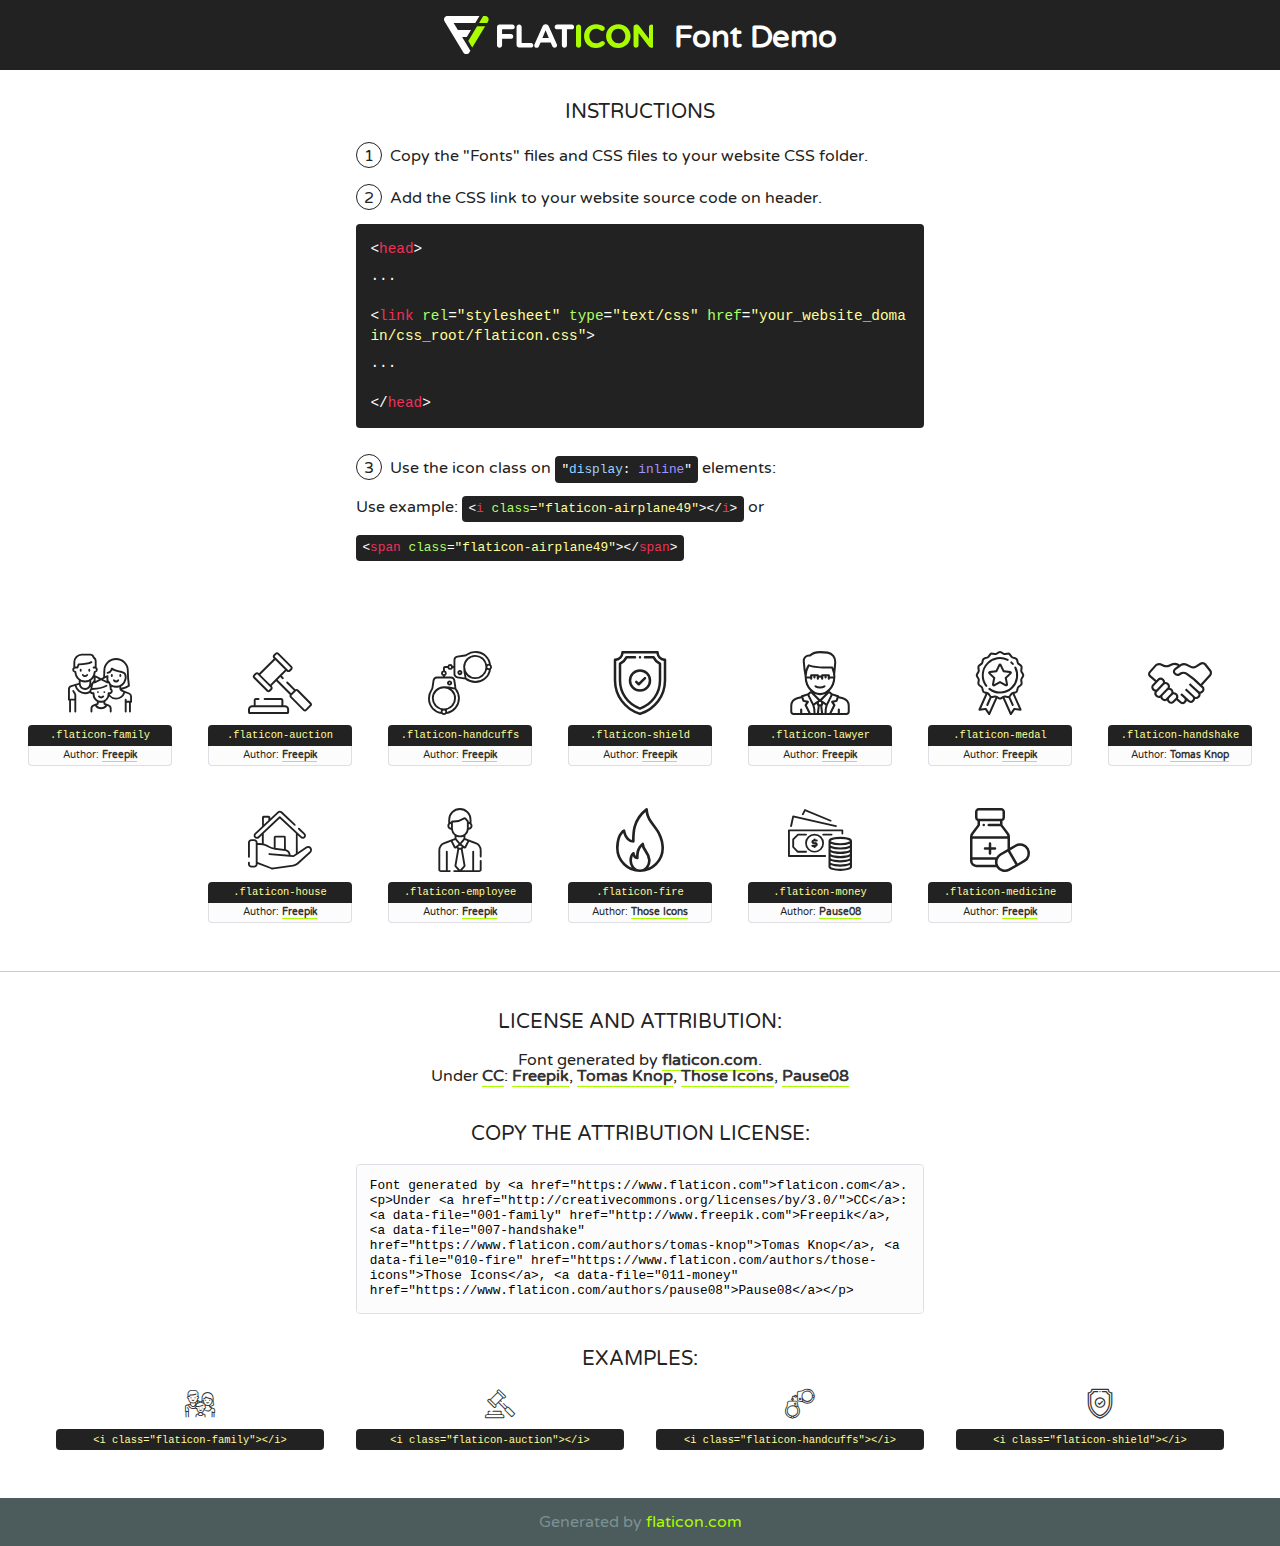
<file: fonts/flaticon/font/flaticon.html>
<!DOCTYPE html>
<!--
  Flaticon icon font: Flaticon
  Creation date: 14/01/2019 09:57
-->
<html>
<!DOCTYPE html>
<html>

<head>
    <title>Flaticon WebFont</title>
    <link href="http://fonts.googleapis.com/css?family=Varela+Round" rel="stylesheet" type="text/css" />
    <link rel="stylesheet" type="text/css" href="flaticon.css">
    <meta charset="UTF-8">
    <style>
    html, body, div, span, applet, object, iframe,
    h1, h2, h3, h4, h5, h6, p, blockquote, pre,
    a, abbr, acronym, address, big, cite, code,
    del, dfn, em, img, ins, kbd, q, s, samp,
    small, strike, strong, sub, sup, tt, var,
    b, u, i, center,
    dl, dt, dd, ol, ul, li,
    fieldset, form, label, legend,
    table, caption, tbody, tfoot, thead, tr, th, td,
    article, aside, canvas, details, embed, 
    figure, figcaption, footer, header, hgroup, 
    menu, nav, output, ruby, section, summary,
    time, mark, audio, video {
        margin: 0;
        padding: 0;
        border: 0;
        font-size: 100%;
        font: inherit;
        vertical-align: baseline;
    }
    /* HTML5 display-role reset for older browsers */
    article, aside, details, figcaption, figure, 
    footer, header, hgroup, menu, nav, section {
        display: block;
    }
    body {
        line-height: 1;
    }
    ol, ul {
        list-style: none;
    }
    blockquote, q {
        quotes: none;
    }
    blockquote:before, blockquote:after,
    q:before, q:after {
        content: '';
        content: none;
    }
    table {
        border-collapse: collapse;
        border-spacing: 0;
    }
    body {
        font-family: 'Varela Round', Helvetica, Arial, sans-serif;
        font-size: 16px;
        color: #222;
    }
    a {
        color: #333;
        border-bottom: 1px solid #a9fd00;
        font-weight: bold;
        text-decoration: none;
    }
    * {
        -moz-box-sizing: border-box;
        -webkit-box-sizing: border-box;
        box-sizing: border-box;
        margin: 0;
        padding: 0;
    }
    [class^="flaticon-"]:before, [class*=" flaticon-"]:before, [class^="flaticon-"]:after, [class*=" flaticon-"]:after {
        font-family: Flaticon;
        font-size: 30px;
        font-style: normal;
        margin-left: 20px;
        color: #333;
    }
    .wrapper {
        max-width: 600px;
        margin: auto;
        padding: 0 1em;
    }
    .title {
        font-size: 1.25em;
        text-align: center;
        margin-bottom: 1em;
        text-transform: uppercase;
    }
    header {
        text-align: center;
        background-color: #222;
        color: #fff;
        padding: 1em;
    }
    header .logo {
        width: 210px;
        height: 38px;
        display: inline-block;
        vertical-align: middle;
        margin-right: 1em;
        border: none;
    }
    header strong {
        font-size: 1.95em;
        font-weight: bold;
        vertical-align: middle;
        margin-top: 5px;
        display: inline-block;
    }
    .demo {
        margin: 2em auto;
        line-height: 1.25em;
    }
    .demo ul li {
        margin-bottom: 1em;
    }
    .demo ul li .num {
        color: #222;
        border-radius: 20px;
        display: inline-block;
        width: 26px;
        padding: 3px;
        height: 26px;
        text-align: center;
        margin-right: 0.5em;
        border: 1px solid #222;
    }
    .demo ul li code {
        background-color: #222;
        border-radius: 4px;
        padding: 0.25em 0.5em;
        display: inline-block;
        color: #fff;
        font-family: Consolas,Monaco,Lucida Console,Liberation Mono,DejaVu Sans Mono,Bitstream Vera Sans Mono,Courier New, monospace;
        font-weight: lighter;
        margin-top: 1em;
        font-size: 0.8em;
        word-break: break-all;
    }
    .demo ul li code.big {
        padding: 1em;
        font-size: 0.9em;
    }
    .demo ul li code .red {
        color: #EF3159;
    }
    .demo ul li code .green {
        color: #ACFF65;
    }
    .demo ul li code .yellow {
        color: #FFFF99;
    }
    .demo ul li code .blue {
        color: #99D3FF;
    }
    .demo ul li code .purple {
        color: #A295FF;
    }
    .demo ul li code .dots {
        margin-top: 0.5em;
        display: block;
    }
    #glyphs {
        border-bottom: 1px solid #ccc;
        padding: 2em 0;
        text-align: center;
    }
    .glyph {
        display: inline-block;
        width: 9em;
        margin: 1em;
        text-align: center;
        vertical-align: top;
        background: #FFF;
    }
    .glyph .glyph-icon {
        padding: 10px;
        display: block;
        font-family:"Flaticon";
        font-size: 64px;
        line-height: 1;
    }
    .glyph .glyph-icon:before {
        font-size: 64px;
        color: #222;
        margin-left: 0;
    }
    .class-name {
        font-size: 0.65em;
        background-color: #222;
        color: #fff;
        border-radius: 4px 4px 0 0;
        padding: 0.5em;
        color: #FFFF99;
        font-family: Consolas,Monaco,Lucida Console,Liberation Mono,DejaVu Sans Mono,Bitstream Vera Sans Mono,Courier New, monospace;
    }
    .author-name {
        font-size: 0.6em;
        background-color: #fcfcfd;
        border: 1px solid #DEDEE4;
        border-top: 0;
        border-radius: 0 0 4px 4px;
        padding: 0.5em;
    }
    .class-name:last-child {
        font-size: 10px;
        color:#888;
    }
    .class-name:last-child a {
        font-size: 10px;
        color:#555;
    }
    .class-name:last-child a:hover {
        color:#a9fd00;
    }
    .glyph > input {
        display: block;
        width: 100px;
        margin: 5px auto;
        text-align: center;
        font-size: 12px;
        cursor: text;
    }
    .glyph > input.icon-input {
        font-family:"Flaticon";
        font-size: 16px;
        margin-bottom: 10px;
    }
    .attribution .title {
        margin-top: 2em;
    }
    .attribution textarea {
        background-color: #fcfcfd;
        padding: 1em;
        border: none;
        box-shadow: none;
        border: 1px solid #DEDEE4;
        border-radius: 4px;
        resize: none;
        width: 100%;
        height: 150px;
        font-size: 0.8em;
        font-family: Consolas,Monaco,Lucida Console,Liberation Mono,DejaVu Sans Mono,Bitstream Vera Sans Mono,Courier New, monospace;
        -webkit-appearance: none;
    }
    .iconsuse {
        margin: 2em auto;
        text-align: center;
        max-width: 1200px;
    }
    .iconsuse:after {
        content: '';
        display: table;
        clear: both;
    }
    .iconsuse .image {
        float: left;
        width: 25%;
        padding: 0 1em;
    }
    .iconsuse .image p {
        margin-bottom: 1em;
    }
    .iconsuse .image span {
        display: block;
        font-size: 0.65em;
        background-color: #222;
        color: #fff;
        border-radius: 4px;
        padding: 0.5em;
        color: #FFFF99;
        margin-top: 1em;
        font-family: Consolas,Monaco,Lucida Console,Liberation Mono,DejaVu Sans Mono,Bitstream Vera Sans Mono,Courier New, monospace;
    }
    #footer {
        text-align: center;
        background-color: #4C5B5C;
        color: #7c9192;
        padding: 1em;
    }
    #footer a {
        border: none;
        color: #a9fd00;
        font-weight: normal;
    }
    @media (max-width: 960px) {
        .iconsuse .image {
            width: 50%;
        }
    }
    @media (max-width: 560px) {
        .iconsuse .image {
            width: 100%;
        }
    }
    </style>
</head>

<body class="characters-off">

    <header>
        <a href="https://www.flaticon.com" target="_blank" class="logo">
            <svg version="1.1" xmlns="http://www.w3.org/2000/svg" xmlns:xlink="http://www.w3.org/1999/xlink" xmlns:a="http://ns.adobe.com/AdobeSVGViewerExtensions/3.0/" viewBox="0 0 560.875 102.036" enable-background="new 0 0 560.875 102.036" xml:space="preserve">
                <defs>
                </defs>
                <g>
                    <g class="letters">
                        <path fill="#ffffff" d="M141.596,29.675c0-3.777,2.985-6.767,6.764-6.767h34.438c3.426,0,6.15,2.728,6.15,6.15
                        c0,3.43-2.724,6.149-6.15,6.149h-27.674v13.091h23.719c3.429,0,6.151,2.724,6.151,6.15c0,3.43-2.723,6.149-6.151,6.149h-23.719
                        v17.574c0,3.773-2.986,6.761-6.764,6.761c-3.779,0-6.764-2.989-6.764-6.761V29.675z"></path>
                        <path fill="#ffffff" d="M193.844,29.149c0-3.781,2.985-6.767,6.764-6.767c3.776,0,6.763,2.985,6.763,6.767v42.957h25.039
                        c3.426,0,6.149,2.726,6.149,6.153c0,3.425-2.723,6.15-6.149,6.15h-31.802c-3.779,0-6.764-2.986-6.764-6.768V29.149z"></path>
                        <path fill="#ffffff" d="M241.891,75.71l21.438-48.407c1.492-3.341,4.215-5.357,7.906-5.357h0.792
                        c3.686,0,6.323,2.017,7.815,5.357l21.439,48.407c0.436,0.967,0.701,1.845,0.701,2.723c0,3.602-2.809,6.501-6.414,6.501
                        c-3.161,0-5.269-1.845-6.499-4.655l-4.132-9.661h-27.059l-4.301,10.102c-1.144,2.631-3.426,4.214-6.237,4.214
                        c-3.517,0-6.24-2.81-6.24-6.325C241.1,77.64,241.451,76.677,241.891,75.71z M279.932,58.666l-8.521-20.297l-8.526,20.297H279.932
                        z"></path>
                        <path fill="#ffffff" d="M314.864,35.387H301.86c-3.429,0-6.239-2.813-6.239-6.238c0-3.429,2.811-6.24,6.239-6.24h39.533
                        c3.426,0,6.237,2.811,6.237,6.24c0,3.425-2.811,6.238-6.237,6.238h-13.001v42.785c0,3.773-2.99,6.761-6.764,6.761
                        c-3.779,0-6.764-2.989-6.764-6.761V35.387z"></path>
                        <path fill="#A9FD00" d="M352.615,29.149c0-3.781,2.985-6.767,6.767-6.767c3.774,0,6.761,2.985,6.761,6.767v49.024
                        c0,3.773-2.987,6.761-6.761,6.761c-3.781,0-6.767-2.989-6.767-6.761V29.149z"></path>
                        <path fill="#A9FD00" d="M374.132,53.836v-0.179c0-17.481,13.178-31.801,32.065-31.801c9.22,0,15.459,2.458,20.557,6.238
                        c1.402,1.054,2.637,2.985,2.637,5.357c0,3.692-2.985,6.59-6.681,6.59c-1.845,0-3.071-0.702-4.044-1.319
                        c-3.776-2.813-7.729-4.393-12.562-4.393c-10.364,0-17.831,8.611-17.831,19.154v0.173c0,10.542,7.291,19.329,17.831,19.329
                        c5.715,0,9.492-1.756,13.359-4.834c1.049-0.874,2.458-1.491,4.039-1.491c3.429,0,6.325,2.813,6.325,6.236
                        c0,2.106-1.056,3.78-2.282,4.834c-5.539,4.834-12.036,7.733-21.878,7.733C387.572,85.464,374.132,71.493,374.132,53.836z"></path>
                        <path fill="#A9FD00" d="M433.009,53.836v-0.179c0-17.481,13.79-31.801,32.766-31.801c18.981,0,32.592,14.143,32.592,31.628v0.173
                        c0,17.483-13.785,31.807-32.769,31.807C446.625,85.464,433.009,71.32,433.009,53.836z M484.224,53.836v-0.179
                        c0-10.539-7.725-19.326-18.626-19.326c-10.893,0-18.449,8.611-18.449,19.154v0.173c0,10.542,7.73,19.329,18.626,19.329
                        C476.676,72.986,484.224,64.378,484.224,53.836z"></path>
                        <path fill="#A9FD00" d="M506.233,29.321c0-3.774,2.99-6.763,6.767-6.763h1.401c3.252,0,5.183,1.583,7.029,3.953l26.093,34.265
                        V29.059c0-3.692,2.99-6.677,6.681-6.677c3.683,0,6.671,2.985,6.671,6.677v48.934c0,3.78-2.987,6.765-6.764,6.765h-0.436
                        c-3.257,0-5.188-1.581-7.034-3.953l-27.056-35.492v32.944c0,3.687-2.985,6.676-6.678,6.676c-3.683,0-6.673-2.989-6.673-6.676
                        V29.321z"></path>
                    </g>
                    <g class="insignia">
                        <path fill="#ffffff" d="M48.372,56.137h12.517l11.156-18.537H37.186L25.688,18.539h57.825L94.668,0H9.271
                        C5.925,0,2.842,1.801,1.198,4.716c-1.644,2.907-1.593,6.482,0.134,9.343l50.38,83.501c1.678,2.781,4.689,4.476,7.938,4.476
                        c3.246,0,6.257-1.695,7.935-4.476l2.898-4.804L48.372,56.137z"></path>
                        <g class="i">
                            <path fill="#A9FD00" d="M93.575,18.539h0.031v0.004l21.652,0.004l2.705-4.488c1.727-2.861,1.778-6.436,0.133-9.343
                            C116.454,1.801,113.371,0,110.026,0h-5.294L93.575,18.539z"></path>
                            <polygon fill="#A9FD00" points="88.291,27.356 64.725,66.486 75.519,84.404 109.942,27.356"></polygon>
                        </g>
                    </g>
                </g>
            </svg>
        </a>
        <strong>Font Demo</strong>
    </header>


    <section class="demo wrapper">

        <p class="title">Instructions</p>

        <ul>
            <li>
                <span class="num">1</span>Copy the "Fonts" files and CSS files to your website CSS folder.
            </li>
            <li>
                <span class="num">2</span>Add the CSS link to your website source code on header.
                <code class="big">
                    &lt;<span class="red">head</span>&gt;
                    <br/><span class="dots">...</span>
                    <br/>&lt;<span class="red">link</span> <span class="green">rel</span>=<span class="yellow">"stylesheet"</span> <span class="green">type</span>=<span class="yellow">"text/css"</span> <span class="green">href</span>=<span class="yellow">"your_website_domain/css_root/flaticon.css"</span>&gt;
                    <br/><span class="dots">...</span>
                    <br/>&lt;/<span class="red">head</span>&gt;
                </code>
            </li>

            <li>
                <p>
                    <span class="num">3</span>Use the icon class on <code>"<span class="blue">display</span>:<span class="purple"> inline</span>"</code> elements:
                    <br />
                    Use example: <code>&lt;<span class="red">i</span> <span class="green">class</span>=<span class="yellow">&quot;flaticon-airplane49&quot;</span>&gt;&lt;/<span class="red">i</span>&gt;</code> or <code>&lt;<span class="red">span</span> <span class="green">class</span>=<span class="yellow">&quot;flaticon-airplane49&quot;</span>&gt;&lt;/<span class="red">span</span>&gt;</code>
            </li>
        </ul>

    </section>




   <section id="glyphs">          
    
      
        <div class="glyph"><div class="glyph-icon flaticon-family"></div>
            <div class="class-name">.flaticon-family</div>
            <div class="author-name">Author: <a data-file="001-family" href="http://www.freepik.com">Freepik</a> </div> 
        </div>        
        
        <div class="glyph"><div class="glyph-icon flaticon-auction"></div>
            <div class="class-name">.flaticon-auction</div>
            <div class="author-name">Author: <a data-file="002-auction" href="http://www.freepik.com">Freepik</a> </div> 
        </div>        
        
        <div class="glyph"><div class="glyph-icon flaticon-handcuffs"></div>
            <div class="class-name">.flaticon-handcuffs</div>
            <div class="author-name">Author: <a data-file="003-handcuffs" href="http://www.freepik.com">Freepik</a> </div> 
        </div>        
        
        <div class="glyph"><div class="glyph-icon flaticon-shield"></div>
            <div class="class-name">.flaticon-shield</div>
            <div class="author-name">Author: <a data-file="004-shield" href="http://www.freepik.com">Freepik</a> </div> 
        </div>        
        
        <div class="glyph"><div class="glyph-icon flaticon-lawyer"></div>
            <div class="class-name">.flaticon-lawyer</div>
            <div class="author-name">Author: <a data-file="005-lawyer" href="http://www.freepik.com">Freepik</a> </div> 
        </div>        
        
        <div class="glyph"><div class="glyph-icon flaticon-medal"></div>
            <div class="class-name">.flaticon-medal</div>
            <div class="author-name">Author: <a data-file="006-medal" href="http://www.freepik.com">Freepik</a> </div> 
        </div>        
        
        <div class="glyph"><div class="glyph-icon flaticon-handshake"></div>
            <div class="class-name">.flaticon-handshake</div>
            <div class="author-name">Author: <a data-file="007-handshake" href="https://www.flaticon.com/authors/tomas-knop">Tomas Knop</a> </div> 
        </div>        
        
        <div class="glyph"><div class="glyph-icon flaticon-house"></div>
            <div class="class-name">.flaticon-house</div>
            <div class="author-name">Author: <a data-file="008-house" href="http://www.freepik.com">Freepik</a> </div> 
        </div>        
        
        <div class="glyph"><div class="glyph-icon flaticon-employee"></div>
            <div class="class-name">.flaticon-employee</div>
            <div class="author-name">Author: <a data-file="009-employee" href="http://www.freepik.com">Freepik</a> </div> 
        </div>        
        
        <div class="glyph"><div class="glyph-icon flaticon-fire"></div>
            <div class="class-name">.flaticon-fire</div>
            <div class="author-name">Author: <a data-file="010-fire" href="https://www.flaticon.com/authors/those-icons">Those Icons</a> </div> 
        </div>        
        
        <div class="glyph"><div class="glyph-icon flaticon-money"></div>
            <div class="class-name">.flaticon-money</div>
            <div class="author-name">Author: <a data-file="011-money" href="https://www.flaticon.com/authors/pause08">Pause08</a> </div> 
        </div>        
        
        <div class="glyph"><div class="glyph-icon flaticon-medicine"></div>
            <div class="class-name">.flaticon-medicine</div>
            <div class="author-name">Author: <a data-file="012-medicine" href="http://www.freepik.com">Freepik</a> </div> 
        </div>        
        

    </section>



    <section class="attribution wrapper"   style="text-align:center;">

      <div class="title">License and attribution:</div><div class="attrDiv">Font generated by <a href="https://www.flaticon.com">flaticon.com</a>. <div><p>Under <a href="http://creativecommons.org/licenses/by/3.0/">CC</a>: <a data-file="001-family" href="http://www.freepik.com">Freepik</a>, <a data-file="007-handshake" href="https://www.flaticon.com/authors/tomas-knop">Tomas Knop</a>, <a data-file="010-fire" href="https://www.flaticon.com/authors/those-icons">Those Icons</a>, <a data-file="011-money" href="https://www.flaticon.com/authors/pause08">Pause08</a></p>  </div>
      </div>
      <div class="title">Copy the Attribution License:</div>

    <textarea onclick="this.focus();this.select();">Font generated by &lt;a href=&quot;https://www.flaticon.com&quot;&gt;flaticon.com&lt;/a&gt;. <p>Under <a href="http://creativecommons.org/licenses/by/3.0/">CC</a>: <a data-file="001-family" href="http://www.freepik.com">Freepik</a>, <a data-file="007-handshake" href="https://www.flaticon.com/authors/tomas-knop">Tomas Knop</a>, <a data-file="010-fire" href="https://www.flaticon.com/authors/those-icons">Those Icons</a>, <a data-file="011-money" href="https://www.flaticon.com/authors/pause08">Pause08</a></p>  
     </textarea>

    </section>

    <section class="iconsuse">

          <div class="title">Examples:</div>            
             
            <div class="image">
                <p>
                    <i class="glyph-icon flaticon-family"></i> 
                    <span>&lt;i class=&quot;flaticon-family&quot;&gt;&lt;/i&gt;</span>
                </p>
            </div>
            
            <div class="image">
                <p>
                    <i class="glyph-icon flaticon-auction"></i> 
                    <span>&lt;i class=&quot;flaticon-auction&quot;&gt;&lt;/i&gt;</span>
                </p>
            </div>
            
            <div class="image">
                <p>
                    <i class="glyph-icon flaticon-handcuffs"></i> 
                    <span>&lt;i class=&quot;flaticon-handcuffs&quot;&gt;&lt;/i&gt;</span>
                </p>
            </div>
            
            <div class="image">
                <p>
                    <i class="glyph-icon flaticon-shield"></i> 
                    <span>&lt;i class=&quot;flaticon-shield&quot;&gt;&lt;/i&gt;</span>
                </p>
            </div>
                       
        </div>
                            
    </section>

<div id="footer">
    <div>Generated by <a href="https://www.flaticon.com">flaticon.com</a>
    </div>
</div>



</body>
</html>
</file>
<file: fonts/outlined-icon-set/outlined.css>
@charset "UTF-8";

@font-face {
  font-family: "outlined-iconset";
  src:url("outlined-iconset.eot");
  src:url("outlined-iconset.eot?#iefix") format("embedded-opentype"),
    url("outlined-iconset.woff") format("woff"),
    url("outlined-iconset.ttf") format("truetype"),
    url("outlined-iconset.svg#outlined-iconset") format("svg");
  font-weight: normal;
  font-style: normal;

}

[data-icon]:before {
  font-family: "outlined-iconset" !important;
  content: attr(data-icon);
  font-style: normal !important;
  font-weight: normal !important;
  font-variant: normal !important;
  text-transform: none !important;
  speak: none;
  line-height: 1;
  -webkit-font-smoothing: antialiased;
  -moz-osx-font-smoothing: grayscale;
}

[class^="icon-"]:before,
[class*=" icon-"]:before {
  font-family: "outlined-iconset" !important;
  font-style: normal !important;
  font-weight: normal !important;
  font-variant: normal !important;
  text-transform: none !important;
  speak: none;
  line-height: 1;
  -webkit-font-smoothing: antialiased;
  -moz-osx-font-smoothing: grayscale;
}

.icon-boat:before {
  content: "\e000";
}
.icon-booknote:before {
  content: "\e001";
}
.icon-booknote-add:before {
  content: "\e002";
}
.icon-booknote-remove:before {
  content: "\e003";
}
.icon-camera-1:before {
  content: "\e004";
}
.icon-camera-2:before {
  content: "\e005";
}
.icon-cloud-check:before {
  content: "\e006";
}
.icon-cloud-delete:before {
  content: "\e007";
}
.icon-cloud-download:before {
  content: "\e008";
}
.icon-cloud-upload:before {
  content: "\e009";
}
.icon-cloudy:before {
  content: "\e00a";
}
.icon-cocktail:before {
  content: "\e00b";
}
.icon-coffee:before {
  content: "\e00c";
}
.icon-compass:before {
  content: "\e00d";
}
.icon-compress:before {
  content: "\e00e";
}
.icon-cutlery:before {
  content: "\e00f";
}
.icon-delete:before {
  content: "\e010";
}
.icon-delete-folder:before {
  content: "\e011";
}
.icon-dialogue-add:before {
  content: "\e012";
}
.icon-dialogue-delete:before {
  content: "\e013";
}
.icon-dialogue-happy:before {
  content: "\e014";
}
.icon-dialogue-sad:before {
  content: "\e015";
}
.icon-dialogue-text:before {
  content: "\e016";
}
.icon-dialogue-think:before {
  content: "\e017";
}
.icon-diamond:before {
  content: "\e018";
}
.icon-dish-fork:before {
  content: "\e019";
}
.icon-dish-spoon:before {
  content: "\e01a";
}
.icon-download:before {
  content: "\e01b";
}
.icon-download-folder:before {
  content: "\e01c";
}
.icon-expand:before {
  content: "\e01d";
}
.icon-eye:before {
  content: "\e01e";
}
.icon-fast-food:before {
  content: "\e01f";
}
.icon-flag:before {
  content: "\e020";
}
.icon-folder:before {
  content: "\e021";
}
.icon-geolocalizator:before {
  content: "\e022";
}
.icon-globe:before {
  content: "\e023";
}
.icon-graph:before {
  content: "\e024";
}
.icon-graph-descending:before {
  content: "\e025";
}
.icon-graph-rising:before {
  content: "\e026";
}
.icon-hammer:before {
  content: "\e027";
}
.icon-happy-drop:before {
  content: "\e028";
}
.icon-headphones:before {
  content: "\e029";
}
.icon-heart:before {
  content: "\e02a";
}
.icon-heart-broken:before {
  content: "\e02b";
}
.icon-home:before {
  content: "\e02c";
}
.icon-hourglass:before {
  content: "\e02d";
}
.icon-image:before {
  content: "\e02e";
}
.icon-key:before {
  content: "\e02f";
}
.icon-life-buoy:before {
  content: "\e030";
}
.icon-list:before {
  content: "\e031";
}
.icon-lock-closed:before {
  content: "\e032";
}
.icon-lock-open:before {
  content: "\e033";
}
.icon-loudspeaker:before {
  content: "\e034";
}
.icon-magnifier:before {
  content: "\e035";
}
.icon-magnifier-minus:before {
  content: "\e036";
}
.icon-magnifier-plus:before {
  content: "\e037";
}
.icon-mail:before {
  content: "\e038";
}
.icon-mail-open:before {
  content: "\e039";
}
.icon-map:before {
  content: "\e03a";
}
.icon-medical-case:before {
  content: "\e03b";
}
.icon-microphone-1:before {
  content: "\e03c";
}
.icon-microphone-2:before {
  content: "\e03d";
}
.icon-minus:before {
  content: "\e03e";
}
.icon-multiple-image:before {
  content: "\e03f";
}
.icon-music-back:before {
  content: "\e040";
}
.icon-music-backtoend:before {
  content: "\e041";
}
.icon-music-eject:before {
  content: "\e042";
}
.icon-music-forward:before {
  content: "\e043";
}
.icon-music-forwardtoend:before {
  content: "\e044";
}
.icon-music-pause:before {
  content: "\e045";
}
.icon-music-play:before {
  content: "\e046";
}
.icon-music-random:before {
  content: "\e047";
}
.icon-music-repeat:before {
  content: "\e048";
}
.icon-music-stop:before {
  content: "\e049";
}
.icon-musical-note:before {
  content: "\e04a";
}
.icon-musical-note-2:before {
  content: "\e04b";
}
.icon-old-video-cam:before {
  content: "\e04c";
}
.icon-paper-pen:before {
  content: "\e04d";
}
.icon-paper-pencil:before {
  content: "\e04e";
}
.icon-paper-sheet:before {
  content: "\e04f";
}
.icon-pen-pencil-ruler:before {
  content: "\e050";
}
.icon-pencil:before {
  content: "\e051";
}
.icon-pencil-ruler:before {
  content: "\e052";
}
.icon-plus:before {
  content: "\e053";
}
.icon-portable-pc:before {
  content: "\e054";
}
.icon-pricetag:before {
  content: "\e055";
}
.icon-printer:before {
  content: "\e056";
}
.icon-profile:before {
  content: "\e057";
}
.icon-profile-add:before {
  content: "\e058";
}
.icon-profile-remove:before {
  content: "\e059";
}
.icon-rainy:before {
  content: "\e05a";
}
.icon-rotate:before {
  content: "\e05b";
}
.icon-setting-1:before {
  content: "\e05c";
}
.icon-setting-2:before {
  content: "\e05d";
}
.icon-share:before {
  content: "\e05e";
}
.icon-shield-down:before {
  content: "\e05f";
}
.icon-shield-left:before {
  content: "\e060";
}
.icon-shield-right:before {
  content: "\e061";
}
.icon-shield-up:before {
  content: "\e062";
}
.icon-shopping-cart:before {
  content: "\e063";
}
.icon-shopping-cart-content:before {
  content: "\e064";
}
.icon-sinth:before {
  content: "\e065";
}
.icon-smartphone:before {
  content: "\e066";
}
.icon-spread:before {
  content: "\e067";
}
.icon-squares:before {
  content: "\e068";
}
.icon-stormy:before {
  content: "\e069";
}
.icon-sunny:before {
  content: "\e06a";
}
.icon-tablet:before {
  content: "\e06b";
}
.icon-three-stripes-horiz:before {
  content: "\e06c";
}
.icon-three-stripes-vert:before {
  content: "\e06d";
}
.icon-ticket:before {
  content: "\e06e";
}
.icon-todolist:before {
  content: "\e06f";
}
.icon-todolist-add:before {
  content: "\e070";
}
.icon-todolist-check:before {
  content: "\e071";
}
.icon-trash-bin:before {
  content: "\e072";
}
.icon-tshirt:before {
  content: "\e073";
}
.icon-tv-monitor:before {
  content: "\e074";
}
.icon-umbrella:before {
  content: "\e075";
}
.icon-upload:before {
  content: "\e076";
}
.icon-upload-folder:before {
  content: "\e077";
}
.icon-variable:before {
  content: "\e078";
}
.icon-video-cam:before {
  content: "\e079";
}
.icon-volume-higher:before {
  content: "\e07a";
}
.icon-volume-lower:before {
  content: "\e07b";
}
.icon-volume-off:before {
  content: "\e07c";
}
.icon-watch:before {
  content: "\e07d";
}
.icon-waterfall:before {
  content: "\e07e";
}
.icon-website-1:before {
  content: "\e07f";
}
.icon-website-2:before {
  content: "\e080";
}
.icon-wine:before {
  content: "\e081";
}
.icon-calendar:before {
  content: "\e082";
}
.icon-alarm-clock:before {
  content: "\e083";
}
.icon-add-folder:before {
  content: "\e084";
}
.icon-accelerator:before {
  content: "\e085";
}
.icon-agenda:before {
  content: "\e086";
}
.icon-arrow-left:before {
  content: "\e087";
}
.icon-arrow-down:before {
  content: "\e088";
}
.icon-battery-1:before {
  content: "\e089";
}
.icon-case:before {
  content: "\e08a";
}
.icon-arrow-up:before {
  content: "\e08b";
}
.icon-arrow-right:before {
  content: "\e08c";
}
.icon-case-2:before {
  content: "\e08d";
}
.icon-cd:before {
  content: "\e08e";
}
.icon-battery-2:before {
  content: "\e08f";
}
.icon-battery-3:before {
  content: "\e090";
}
.icon-check:before {
  content: "\e091";
}
.icon-battery-4:before {
  content: "\e092";
}
.icon-chronometer:before {
  content: "\e093";
}
.icon-clock:before {
  content: "\e094";
}
.icon-blackboard-graph:before {
  content: "\e095";
}
</file>
<file: fonts/flaticon/font/flaticon.css>
/*
  	Flaticon icon font: Flaticon
  	Creation date: 14/01/2019 09:57
  	*/

@font-face {
  font-family: "Flaticon";
  src: url("./Flaticon.eot");
  src: url("./Flaticon.eot?#iefix") format("embedded-opentype"),
       url("./Flaticon.woff") format("woff"),
       url("./Flaticon.ttf") format("truetype"),
       url("./Flaticon.svg#Flaticon") format("svg");
  font-weight: normal;
  font-style: normal;
}

@media screen and (-webkit-min-device-pixel-ratio:0) {
  @font-face {
    font-family: "Flaticon";
    src: url("./Flaticon.svg#Flaticon") format("svg");
  }
}

[class^="flaticon-"]:before, [class*=" flaticon-"]:before,
[class^="flaticon-"]:after, [class*=" flaticon-"]:after {   
  font-family: Flaticon;
        font-size: 20px;
font-style: normal;
margin-left: 20px;
}

.flaticon-family:before { content: "\f100"; }
.flaticon-auction:before { content: "\f101"; }
.flaticon-handcuffs:before { content: "\f102"; }
.flaticon-shield:before { content: "\f103"; }
.flaticon-lawyer:before { content: "\f104"; }
.flaticon-medal:before { content: "\f105"; }
.flaticon-handshake:before { content: "\f106"; }
.flaticon-house:before { content: "\f107"; }
.flaticon-employee:before { content: "\f108"; }
.flaticon-fire:before { content: "\f109"; }
.flaticon-money:before { content: "\f10a"; }
.flaticon-medicine:before { content: "\f10b"; }
</file>
